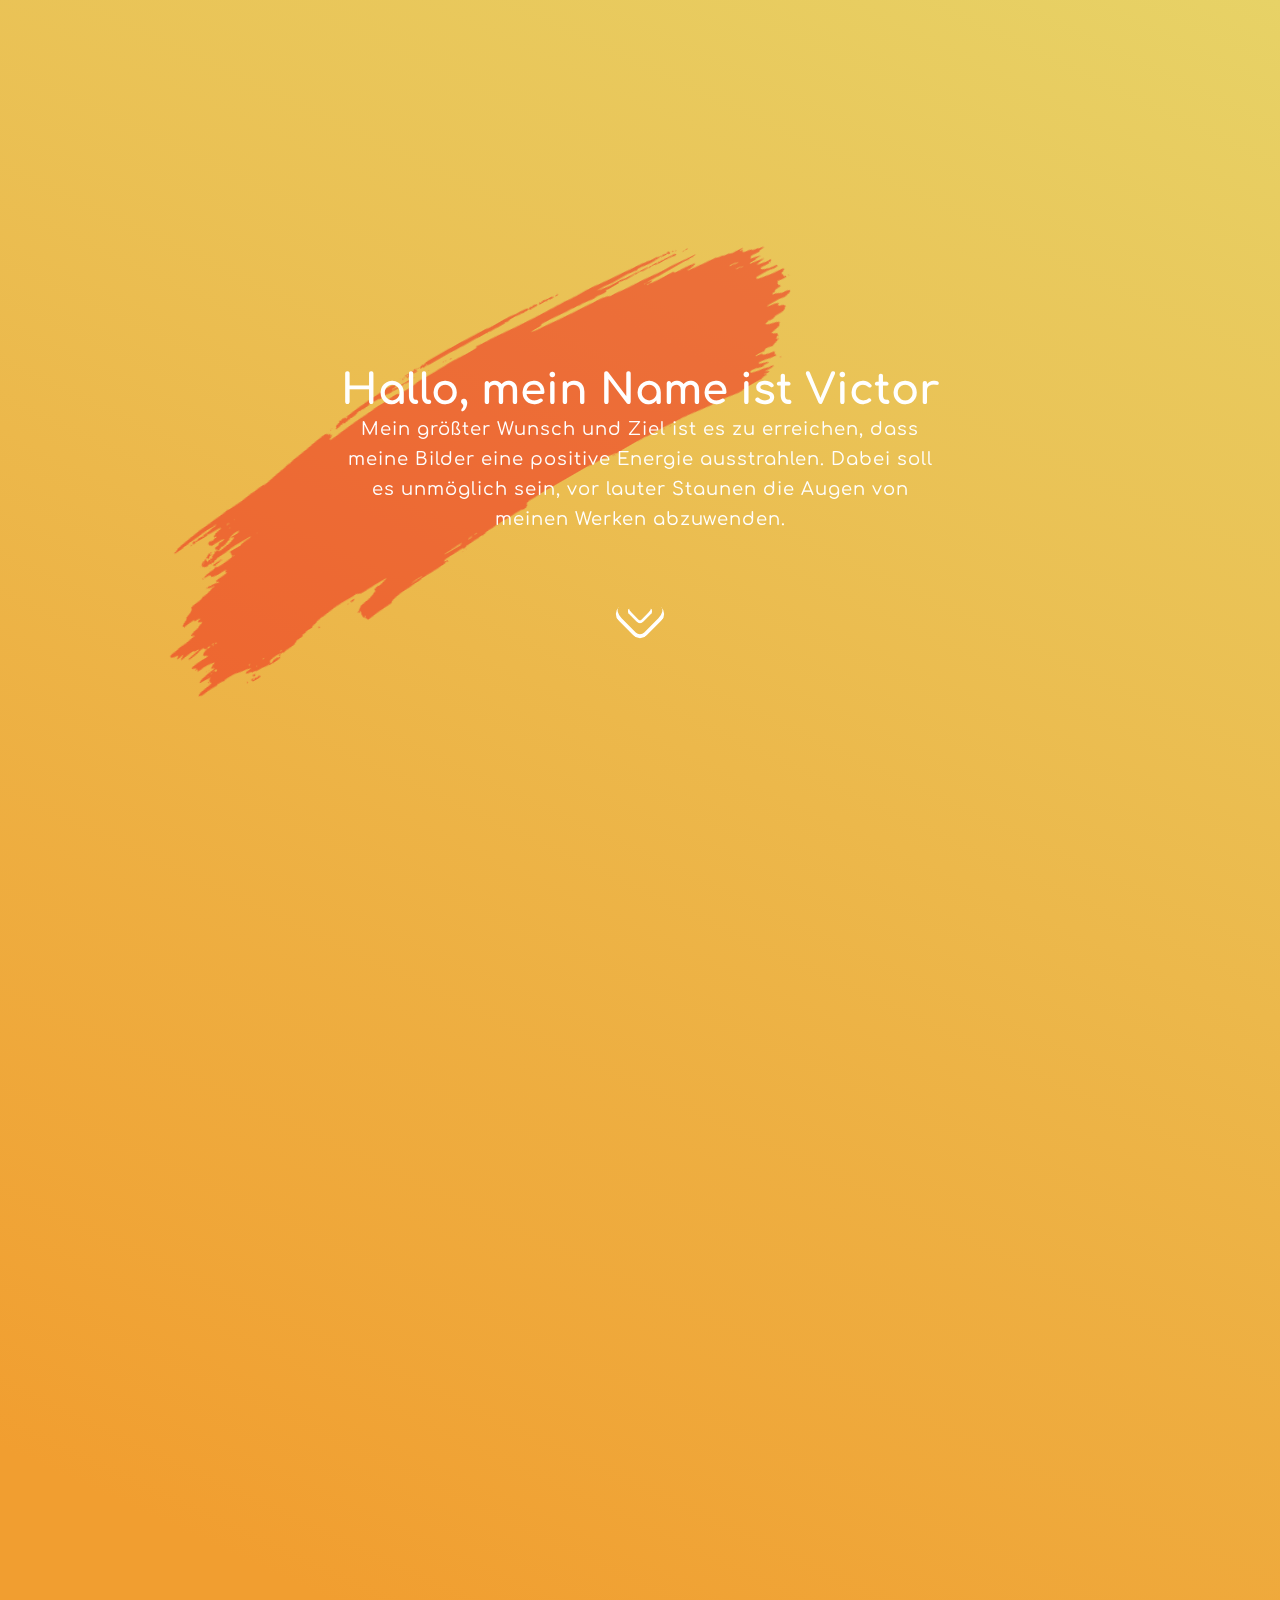
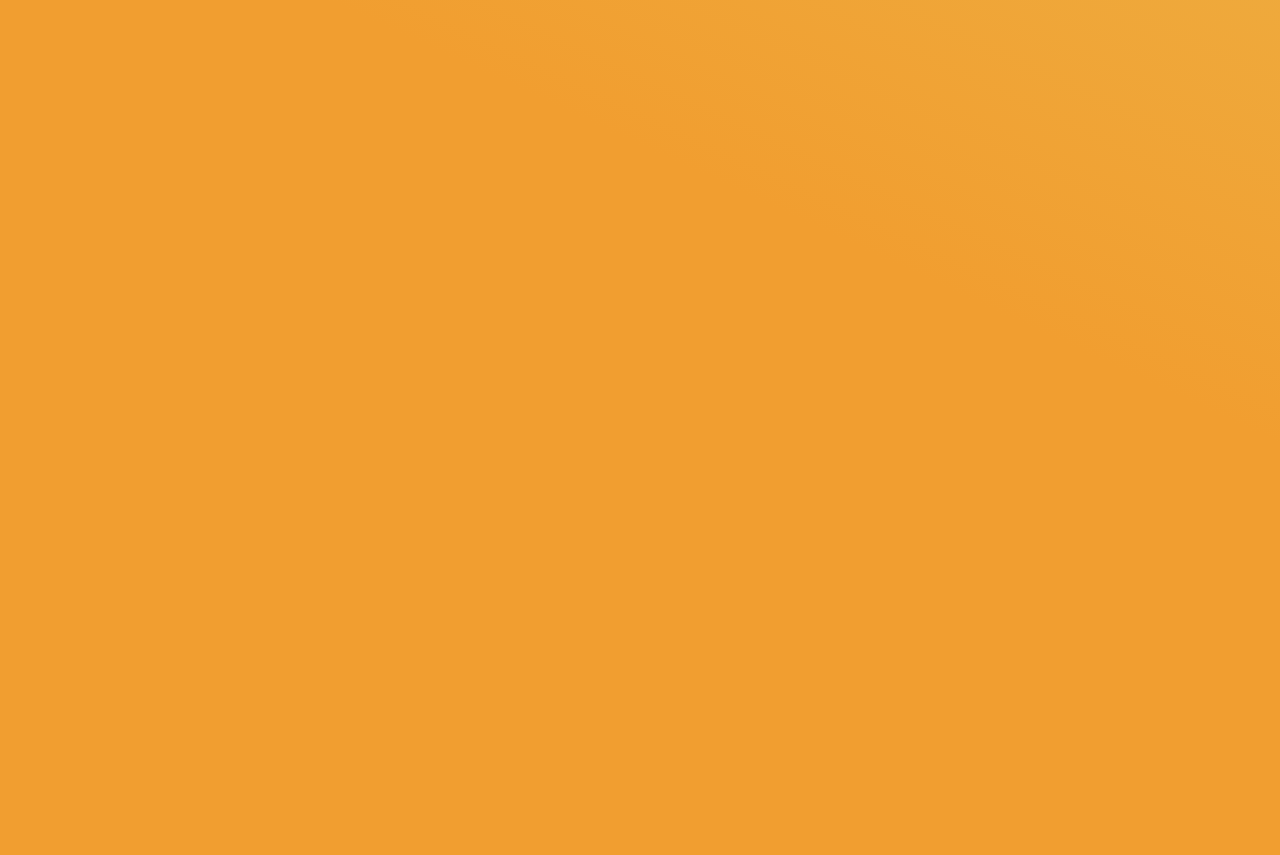
<file: index.html>
<!DOCTYPE html>
<html lang="en">
<head>
    <meta charset="UTF-8">
    <meta http-equiv="X-UA-Compatible" content="IE=edge">
    <meta name="viewport" content="width=device-width, initial-scale=1.0">

    <link rel="apple-touch-icon" sizes="180x180" href="img/favicons/apple-touch-icon.png">
    <link rel="icon" type="image/png" sizes="32x32" href="img/favicons/favicon-32x32.png">
    <link rel="icon" type="image/png" sizes="16x16" href="img/favicons/favicon-16x16.png">
    <link rel="manifest" href="img/favicons/site.webmanifest">
    <link rel="mask-icon" href="img/favicons/safari-pinned-tab.svg" color="#ffad33">
    <meta name="msapplication-TileColor" content="#ffc40d">

    <link rel="stylesheet" href="css/style.min.css">
    <script src="libs/gsap/gsap.min.js" defer></script>
    <script src="libs/gsap/ScrollTrigger.min.js" defer></script>
    <script src="libs/gsap/ScrollSmoother.min.js" defer></script>
    <script src="js/script.js" defer></script>
    <title>Victor's 3D Art</title>
</head>

<body>
    <header class="header header-mod">
        <a href="index.html">
            <span class="autor">Victor's<br>
                <span class="autor-down">3D Art</span>
            </span>
        </a>

        <ul>
            <div class="links-list">
                <li><a class="header-link link-active" href="index.html">Projekte</a></li>
                <li><a class="header-link" href="about.html">Über mich</a></li>
                <li><a class="header-link" href="contacts.html">Kontakte</a></li>
            </div>
        </ul>

        <div class="hamburger">
            <div class="line-wrapper">
                <div class="line"></div>
                <div class="line"></div>
                <div class="line"></div>
            </div>
        </div>

        <div class="header-cross">
            <div class="cross-wrapper">
                <div class="line cross-line-top"></div>
                <div class="line cross-line-bottom"></div>
            </div>
        </div>

        <div class="hidden-menu">
            <span class="autor">Victor's<br>
                <span class="autor-down">3D Art</span>
            </span>
            <ul class="hidden-menu-list">
                <li class="hidden-link"><a href="index.html">Projekte</a></li>
                <li class="hidden-link"><a href="about.html">Über mich</a></li>
                <li class="hidden-link"><a href="contacts.html">Kontakte</a></li>
            </ul>
        </div>
    </header>
        
    <div class="wrapper">
        <div class="content">
            <div class="home">
                <div class="wish">
                    <div data-speed=".1" class="bg-brush6"></div>
                    <div class="wish-wrapper">
                        <h1 class="wish-name">Hallo, mein Name ist Victor</h1>
                        <div class="wish-line"></div>
                        <p class="wish-descr">
                            Mein größter Wunsch und Ziel ist es zu erreichen,
                            dass meine Bilder eine positive Energie ausstrahlen.
                            Dabei soll es unmöglich sein, vor lauter Staunen
                            die Augen von meinen Werken abzuwenden.
                        </p>
                        <button class="btn">
                            <div class="btn-inner"></div>
                        </button>
                    </div>
                </div>
        
                <div id="galerie" class="chapter">Galerie</div>
        
                <div class="home-wrapper">
                    <a class="img-block active home-dancer" href="dancer.html">
                        <img src="img/slider/cats.webp" alt="photo">
                    </a>
                    <a class="img-block active home-3d" href="electrician.html">
                        <img src="img/slider/bcar.webp" alt="photo">
                    </a>
                    <a class="img-block active home-people" href="nostalgia.html">
                        <img src="img/slider/world.webp" alt="photo">
                    </a>
                </div>
            </div>

            <footer class="footer">
                <span>Copyright © 2023 Victor's 3D Art | Powered by Artem Rotau | <a href="imprint.html">Impressum</a> | <a href="policy.html">Datenschutz</a></span>
            </footer>
        </div>
    </div>
</body>
</html>
</file>
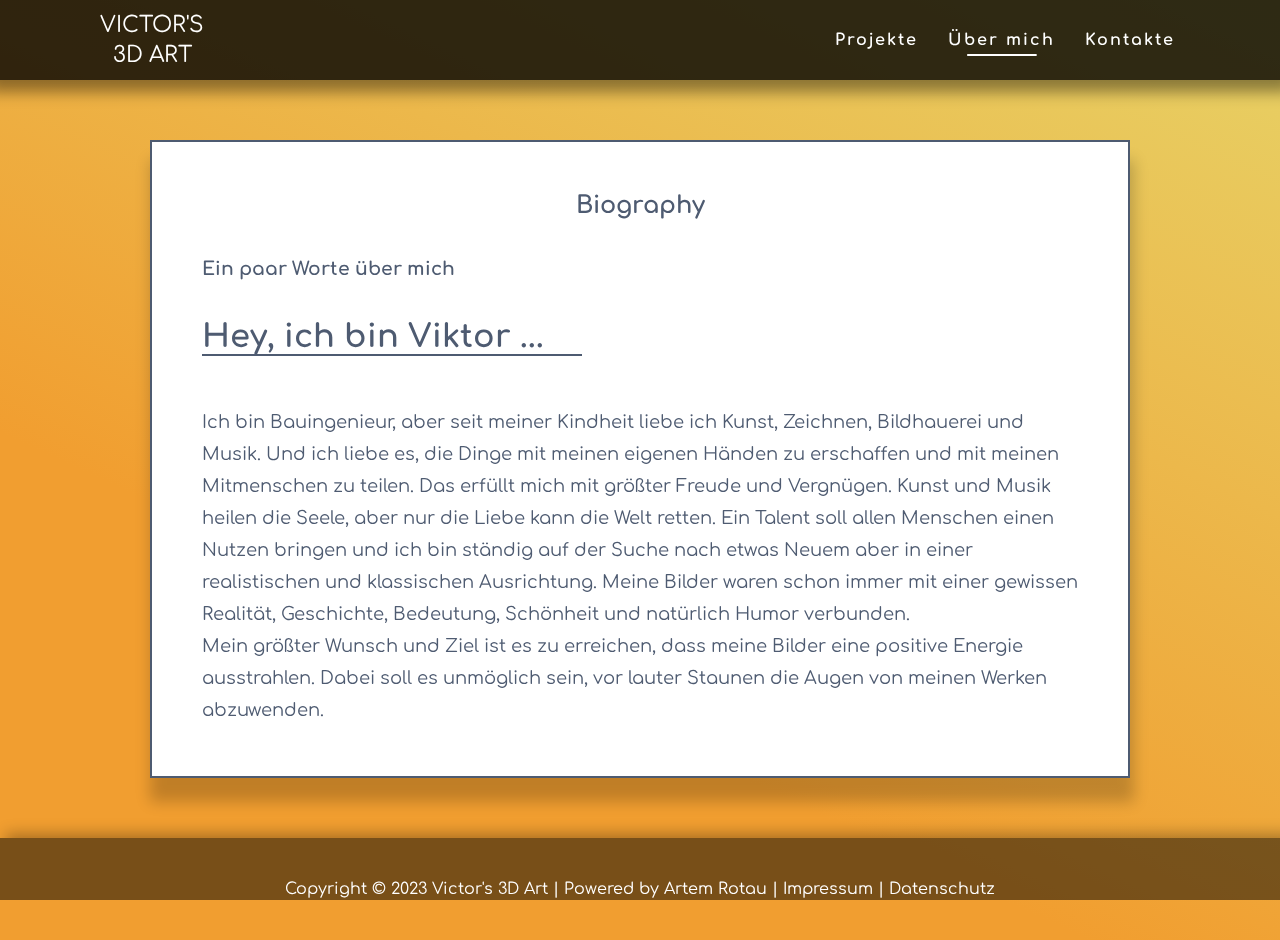
<file: about.html>
<!DOCTYPE html>
<html lang="en">
<head>
    <meta charset="UTF-8">
    <meta http-equiv="X-UA-Compatible" content="IE=edge">
    <meta name="viewport" content="width=device-width, initial-scale=1.0">
    <link rel="stylesheet" href="css/style.min.css">
    <script src="libs/gsap/gsap.min.js" defer></script>
    <script src="libs/gsap/ScrollTrigger.min.js" defer></script>
    <script src="libs/gsap/ScrollSmoother.min.js" defer></script>
    <script src="js/project.js" defer></script>
    <script src="js/script.js" defer></script>
    <title>Über mich</title>
</head>
<body class="about-body">

    <header class="header">
        <a href="index.html">
            <span class="autor">Victor's<br>
                <span class="autor-down">3D Art</span>
            </span>
        </a>

        <ul>
            <div class="links-list">
                <li><a class="header-link" href="index.html">Projekte</a></li>
                <li><a class="header-link link-active" href="about.html">Über mich</a></li>
                <li><a class="header-link" href="contacts.html">Kontakte</a></li>
            </div>
        </ul>

        <div class="hamburger">
            <div class="line-wrapper">
                <div class="line"></div>
                <div class="line"></div>
                <div class="line"></div>
            </div>
        </div>

        <div class="header-cross">
            <div class="cross-wrapper">
                <div class="line cross-line-top"></div>
                <div class="line cross-line-bottom"></div>
            </div>
        </div>

        <div class="hidden-menu">
            <span class="autor">Victor's<br>
                <span class="autor-down">3D Art</span>
            </span>
            <ul class="hidden-menu-list">
                <div class="hidden-links-list">
                    <li class="hidden-link"><a href="index.html">Projekte</a></li>
                    <li class="hidden-link"><a href="about.html">Über mich</a></li>
                    <li class="hidden-link"><a href="contacts.html">Kontakte</a></li>
                </div>
            </ul>
        </div>
    </header>
    
    <div class="wrapper">
        <div class="content">
            <section class="about">
                <div class="about-wrapper">
                    <div class="about-inner">
                        <h2 class="about-name">Biography</h2>
                        <h3 class="about-name">Ein paar Worte über mich</h3>
                        <h1 class="about-name">Hey, ich bin Viktor ...</h1>
                        <div class="about-line"></div>
                        <p class="about-descr">
                            Ich bin Bauingenieur, aber seit meiner Kindheit liebe ich Kunst, Zeichnen, Bildhauerei und Musik. Und ich liebe es, die Dinge mit meinen eigenen Händen zu erschaffen und mit meinen Mitmenschen zu teilen. Das erfüllt mich mit größter Freude und Vergnügen.  Kunst und Musik heilen die Seele, aber nur die Liebe kann die Welt retten.
                            Ein Talent soll allen Menschen einen Nutzen bringen und ich bin ständig auf der Suche nach etwas Neuem aber in einer realistischen und klassischen Ausrichtung.
                            Meine Bilder waren schon immer mit einer gewissen Realität, Geschichte, Bedeutung, Schönheit und natürlich Humor verbunden.
                        </p>
                        <p class="about-descr">
                            Mein größter Wunsch und Ziel ist es zu erreichen, dass meine Bilder eine positive Energie ausstrahlen. Dabei soll es unmöglich sein, vor lauter Staunen die Augen von meinen Werken abzuwenden.
                        </p>
                    </div>
                </div>
            </section>
        
            <footer class="footer about-footer">
                <span>Copyright © 2023 Victor's 3D Art | Powered by Artem Rotau | <a href="imprint.html">Impressum</a> | <a href="policy.html">Datenschutz</a></span>
            </footer>
        </div>
    </div>
</body>
</html>
</file>
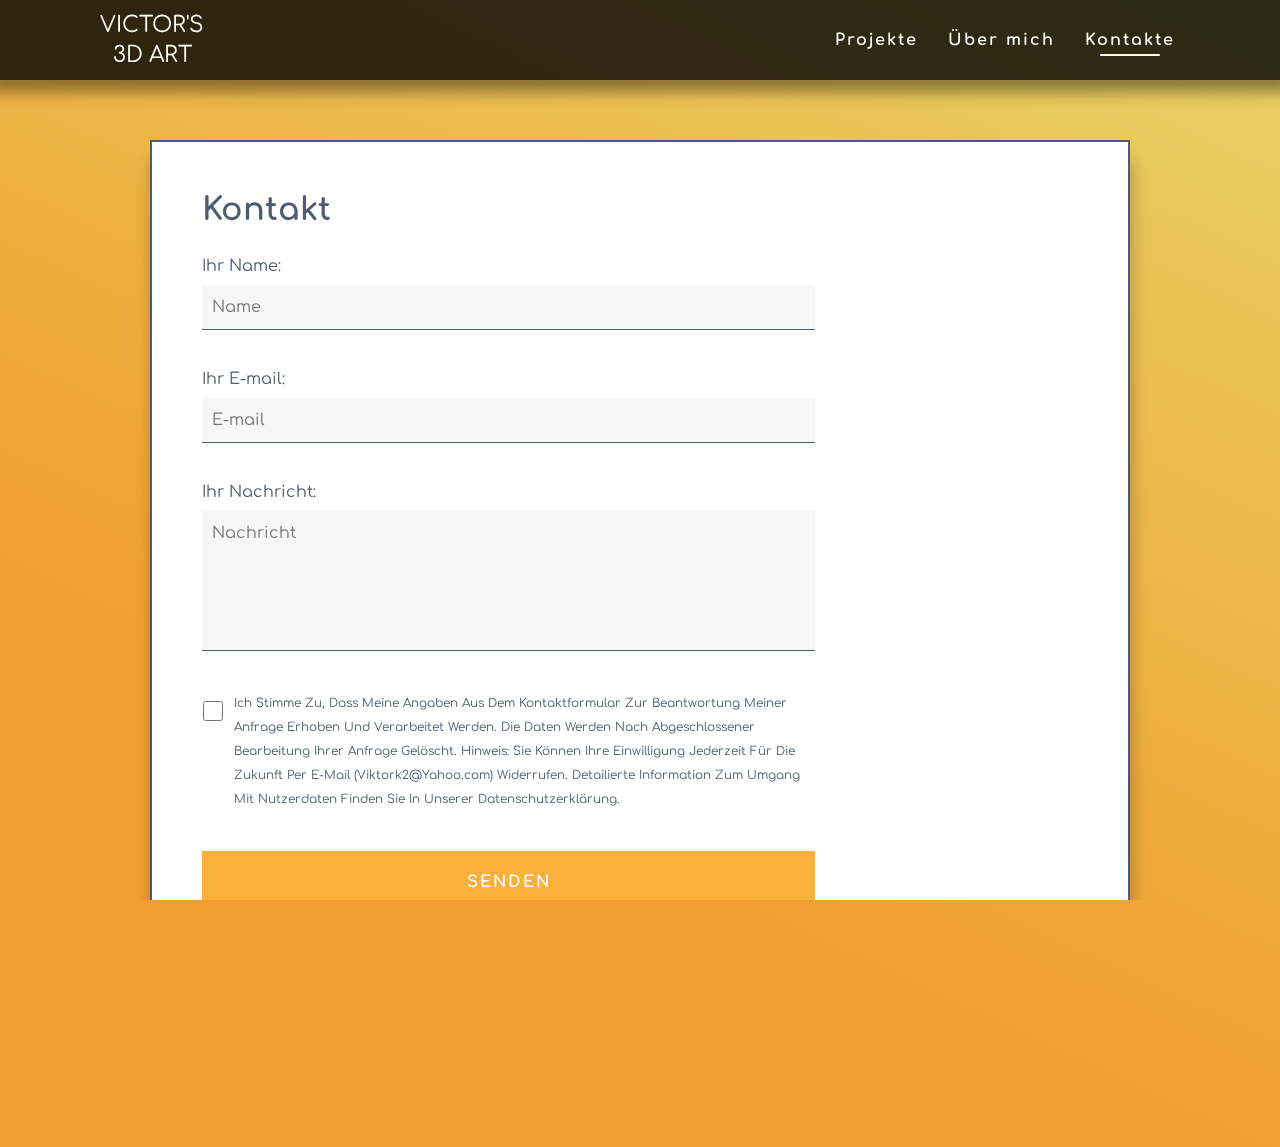
<file: contacts.html>
<!DOCTYPE html>
<html lang="en">
<head>
    <meta charset="UTF-8">
    <meta http-equiv="X-UA-Compatible" content="IE=edge">
    <meta name="viewport" content="width=device-width, initial-scale=1.0">
    <link rel="stylesheet" href="css/style.min.css">
    <script src="libs/gsap/gsap.min.js" defer></script>
    <script src="libs/gsap/ScrollTrigger.min.js" defer></script>
    <script src="libs/gsap/ScrollSmoother.min.js" defer></script>
    <script src="js/project.js" defer></script>
    <script src="js/script.js" defer></script>
    <title>Kontakte</title>
</head>
<body class="contacts-body">
    
    <header class="header">
        <a href="index.html">
            <span class="autor">Victor's<br>
                <span class="autor-down">3D Art</span>
            </span>
        </a>

        <ul>
            <div class="links-list">
                <li><a class="header-link" href="index.html">Projekte</a></li>
                <li><a class="header-link" href="about.html">Über mich</a></li>
                <li><a class="header-link link-active" href="contacts.html">Kontakte</a></li>
            </div>
        </ul>

        <div class="hamburger">
            <div class="line-wrapper">
                <div class="line"></div>
                <div class="line"></div>
                <div class="line"></div>
            </div>
        </div>

        <div class="header-cross">
            <div class="cross-wrapper">
                <div class="line cross-line-top"></div>
                <div class="line cross-line-bottom"></div>
            </div>
        </div>

        <div class="hidden-menu">
            <span class="autor">Victor's<br>
                <span class="autor-down">3D Art</span>
            </span>
            <ul class="hidden-menu-list">
                <div class="hidden-links-list">
                    <li class="hidden-link"><a href="index.html">Projekte</a></li>
                    <li class="hidden-link"><a href="about.html">Über mich</a></li>
                    <li class="hidden-link"><a href="contacts.html">Kontakte</a></li>
                </div>
            </ul>
        </div>
    </header>

    <div class="wrapper">
        <div class="content">
            <section class="contacts">
                <div class="contacts-wrapper">
                    <div class="contacts-inner">
                        <h1 class="contacts-title">Kontakt</h1>
                        <form enctype="multipart/form-data" class="form" onsubmit="send(event, 'send.php')" method="post">
                            <label for="name">Ihr Name:</label>
                            <input id="name" type="text" name="name" required placeholder="Name">
            
                            <label for="email">Ihr E-mail:</label>
                            <input id="email" type="email" name="email" required placeholder="E-mail">
            
                            <label for="komment">Ihr Nachricht:</label>
                            <textarea id="komment" type="text" name="text" required placeholder="Nachricht"></textarea>
            
                            <div class="agreement">
                                <input id="agr" class="checkbox" type="checkbox" name="checkbox" required>
                                <label class="agreement-descr" for="agr">
                                    Ich Stimme Zu, Dass Meine Angaben Aus Dem Kontaktformular Zur Beantwortung Meiner Anfrage Erhoben Und Verarbeitet Werden. Die Daten Werden Nach Abgeschlossener Bearbeitung Ihrer Anfrage Gelöscht. Hinweis: Sie Können Ihre Einwilligung Jederzeit Für Die Zukunft Per E-Mail (Viktork2@Yahoo.com) Widerrufen. Detailierte Information Zum Umgang Mit Nutzerdaten Finden Sie In Unserer Datenschutzerklärung.
                                </label>
                            </div>
            
                            <button class="submit" type="submit" name="submit">Senden</button>
                        </form>
                    </div>
                </div>
            </section>
        
            <footer class="footer contacts-footer">
                <span>Copyright © 2023 Victor's 3D Art | Powered by Artem Rotau | <a href="imprint.html">Impressum</a> | <a href="policy.html">Datenschutz</a></span>
            </footer>
        </div>
    </div>
</body>
</html>
</file>
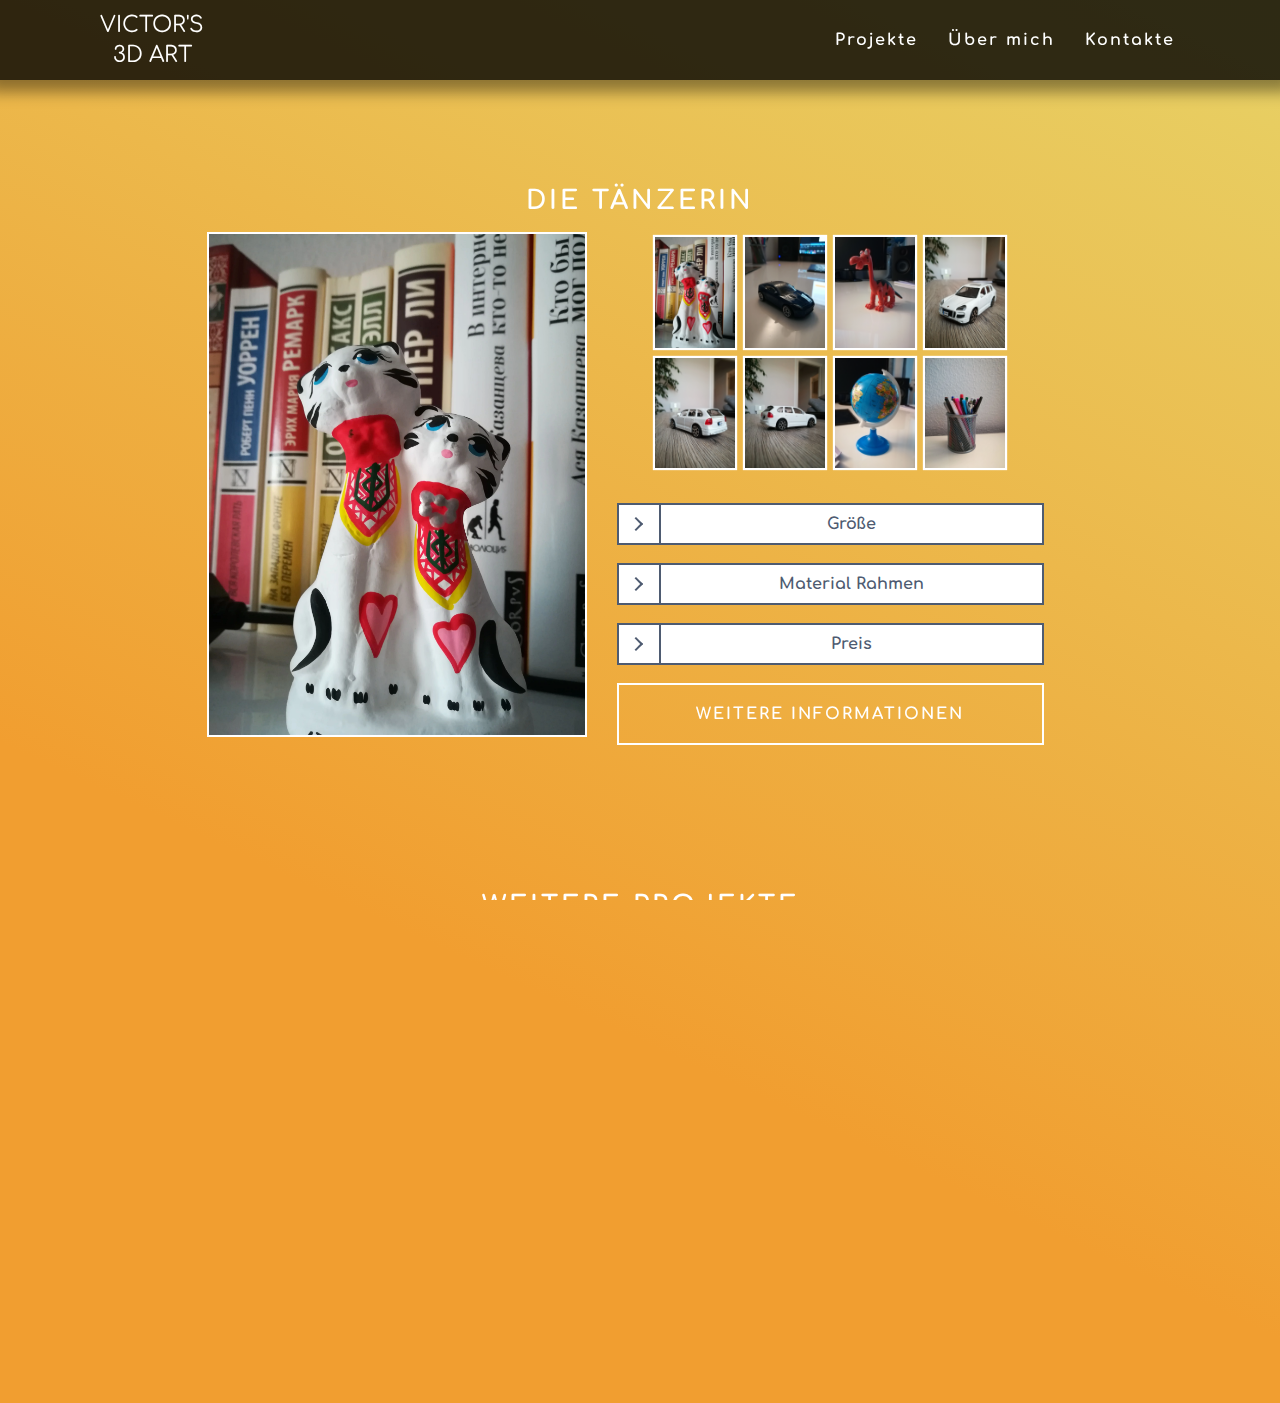
<file: dancer.html>
<!DOCTYPE html>
<html lang="en">
<head>
    <meta charset="UTF-8">
    <meta http-equiv="X-UA-Compatible" content="IE=edge">
    <meta name="viewport" content="width=device-width, initial-scale=1.0">
    <link rel="stylesheet" href="css/style.min.css">
    <script src="libs/gsap/gsap.min.js" defer></script>
    <script src="libs/gsap/ScrollTrigger.min.js" defer></script>
    <script src="libs/gsap/ScrollSmoother.min.js" defer></script>
    <script src="js/project.js" defer></script>
    <script src="js/script.js" defer></script>
    <title>Die Tänzerin</title>
</head>
<body>   

    <header class="header">
        <a href="index.html">
            <span class="autor">Victor's<br>
                <span class="autor-down">3D Art</span>
            </span>
        </a>

        <ul>
            <div class="links-list">
                <li><a href="index.html">Projekte</a></li>
                <li><a href="about.html">Über mich</a></li>
                <li><a href="contacts.html">Kontakte</a></li>
            </div>
        </ul>

        <div class="hamburger">
            <div class="line-wrapper">
                <div class="line"></div>
                <div class="line"></div>
                <div class="line"></div>
            </div>
        </div>

        <div class="header-cross">
            <div class="cross-wrapper">
                <div class="line cross-line-top"></div>
                <div class="line cross-line-bottom"></div>
            </div>
        </div>

        <div class="hidden-menu">
            <span class="autor">Victor's<br>
                <span class="autor-down">3D Art</span>
            </span>
            <ul class="hidden-menu-list">
                <div class="hidden-links-list">
                    <li class="hidden-link"><a href="index.html">Projekte</a></li>
                    <li class="hidden-link"><a href="about.html">Über mich</a></li>
                    <li class="hidden-link"><a href="contacts.html">Kontakte</a></li>
                </div>
            </ul>
        </div>
    </header>

    <div class="slider">
        <div class="slide-wrapper">
            <div class="slide-content">
                <div class="slide-inner">
                    <img class="slide-img" src="img/slider/cats.webp" alt="dancer">
                </div>
                <div class="slide-inner">
                    <img class="slide-img" src="img/slider/bcar.webp" alt="dancer">
                </div>
                <div class="slide-inner">
                    <img class="slide-img" src="img/slider/dino.webp" alt="dancer">
                </div>
                <div class="slide-inner">
                    <img class="slide-img" src="img/slider/wcar1.webp" alt="dancer">
                </div>
                <div class="slide-inner">
                    <img class="slide-img" src="img/slider/wcar2.webp" alt="dancer">
                </div>
                <div class="slide-inner">
                    <img class="slide-img" src="img/slider/wcar3.webp" alt="dancer">
                </div>
                <div class="slide-inner">
                    <img class="slide-img" src="img/slider/world.webp" alt="dancer">
                </div>
                <div class="slide-inner">
                    <img class="slide-img" src="img/slider/pain.webp" alt="dancer">
                </div>
            </div>
        </div>

        <div class="arrows">
            <div class="arrow next">
                <div class="arrow-n"></div>
            </div>
            <div class="arrow prev">
                <div class="arrow-p"></div>
            </div>
        </div>

        <div class="cross"></div>
    </div>

    <div class="wrapper">
        <div class="content">
        
            <div class="common-styles">
                <div class="chapter">Die Tänzerin</div>
        
                <div class="common-styles-wrapper">
                    <div class="main-img">
                        <img class="img" src="img/slider/cats.webp" alt="dancer">
                    </div>
        
                    <div class="wrapper-right">
                        <div class="inner-content">
                            <div class="img-wrapper">
                                <div class="img-block-right">
                                    <img class="img-right" src="img/slider/cats.webp" alt="dancer">
                                </div>
                                <div class="img-block-right">
                                    <img class="img-right" src="img/slider/bcar.webp" alt="dancer">
                                </div>
                                <div class="img-block-right">
                                    <img class="img-right" src="img/slider/dino.webp" alt="dancer">
                                </div>
                                <div class="img-block-right">
                                    <img class="img-right" src="img/slider/wcar1.webp" alt="dancer">
                                </div>
                                <div class="img-block-right">
                                    <img class="img-right" src="img/slider/wcar2.webp" alt="dancer">
                                </div>
                                <div class="img-block-right">
                                    <img class="img-right" src="img/slider/wcar3.webp" alt="dancer">
                                </div>
                                <div class="img-block-right">
                                    <img class="img-right" src="img/slider/world.webp" alt="dancer">
                                </div>
                                <div class="img-block-right">
                                    <img class="img-right" src="img/slider/pain.webp" alt="dancer">
                                </div>
                            </div>
                        </div>
        
                        <div class="title">
                            <div class="title-info">
                                <div class="info">
                                    <div id="size-wrapp" class="info-wrapper">
                                        <div class="info-arrow">
                                            <div id="size-arrow" class="arrow-inner"></div>
                                        </div>
                                        <div id="size-title" class="info-title">Größe</div>
                                    </div>
                                    <div id="size-descr" class="info-descr">
                                        <span>102 cm × 82cm</span>
                                    </div>
                                </div>
                                <div class="info">
                                    <div id="material-wrapp" class="info-wrapper">
                                        <div class="info-arrow">
                                            <div id="material-arrow" class="arrow-inner"></div>
                                        </div>
                                        <div id="material-title" class="info-title">Material Rahmen</div>
                                    </div>
                                    <div id="material-descr" class="info-descr">
                                        <span>Teilholz & Leichtmaterial</span>
                                    </div>
                                </div>
                                <div class="info">
                                    <div id="price-wrapp" class="info-wrapper">
                                        <div class="info-arrow">
                                            <div id="price-arrow" class="arrow-inner"></div>
                                        </div>
                                        <div id="price-title" class="info-title">Preis</div>
                                    </div>
                                    <div id="price-descr" class="info-descr">
                                        <span>16.000€</span>
                                    </div>
                                </div>
                                <a class="ihfo-link" href="contacts.html">weitere Informationen</a>
                            </div>
                        </div>
                    </div>
                </div>
            </div>
        
            <div class="chapter chapter-projects">Weitere Projekte</div>
            
            <div class="projects">
                <a class="project-img active" href="electrician.html">
                    <img src="img/slider/bcar.webp" alt="photo">
                </a>
                <a class="project-img active" href="nostalgia.html">
                    <img src="img/slider/world.webp" alt="photo">
                </a>
            </div>
        
            <footer class="footer">
                <span>Copyright © 2023 Victor's 3D Art | Powered by Artem Rotau | <a href="imprint.html">Impressum</a> | <a href="policy.html">Datenschutz</a></span>
            </footer>
        </div>
    </div>
</body>
</html>
</file>
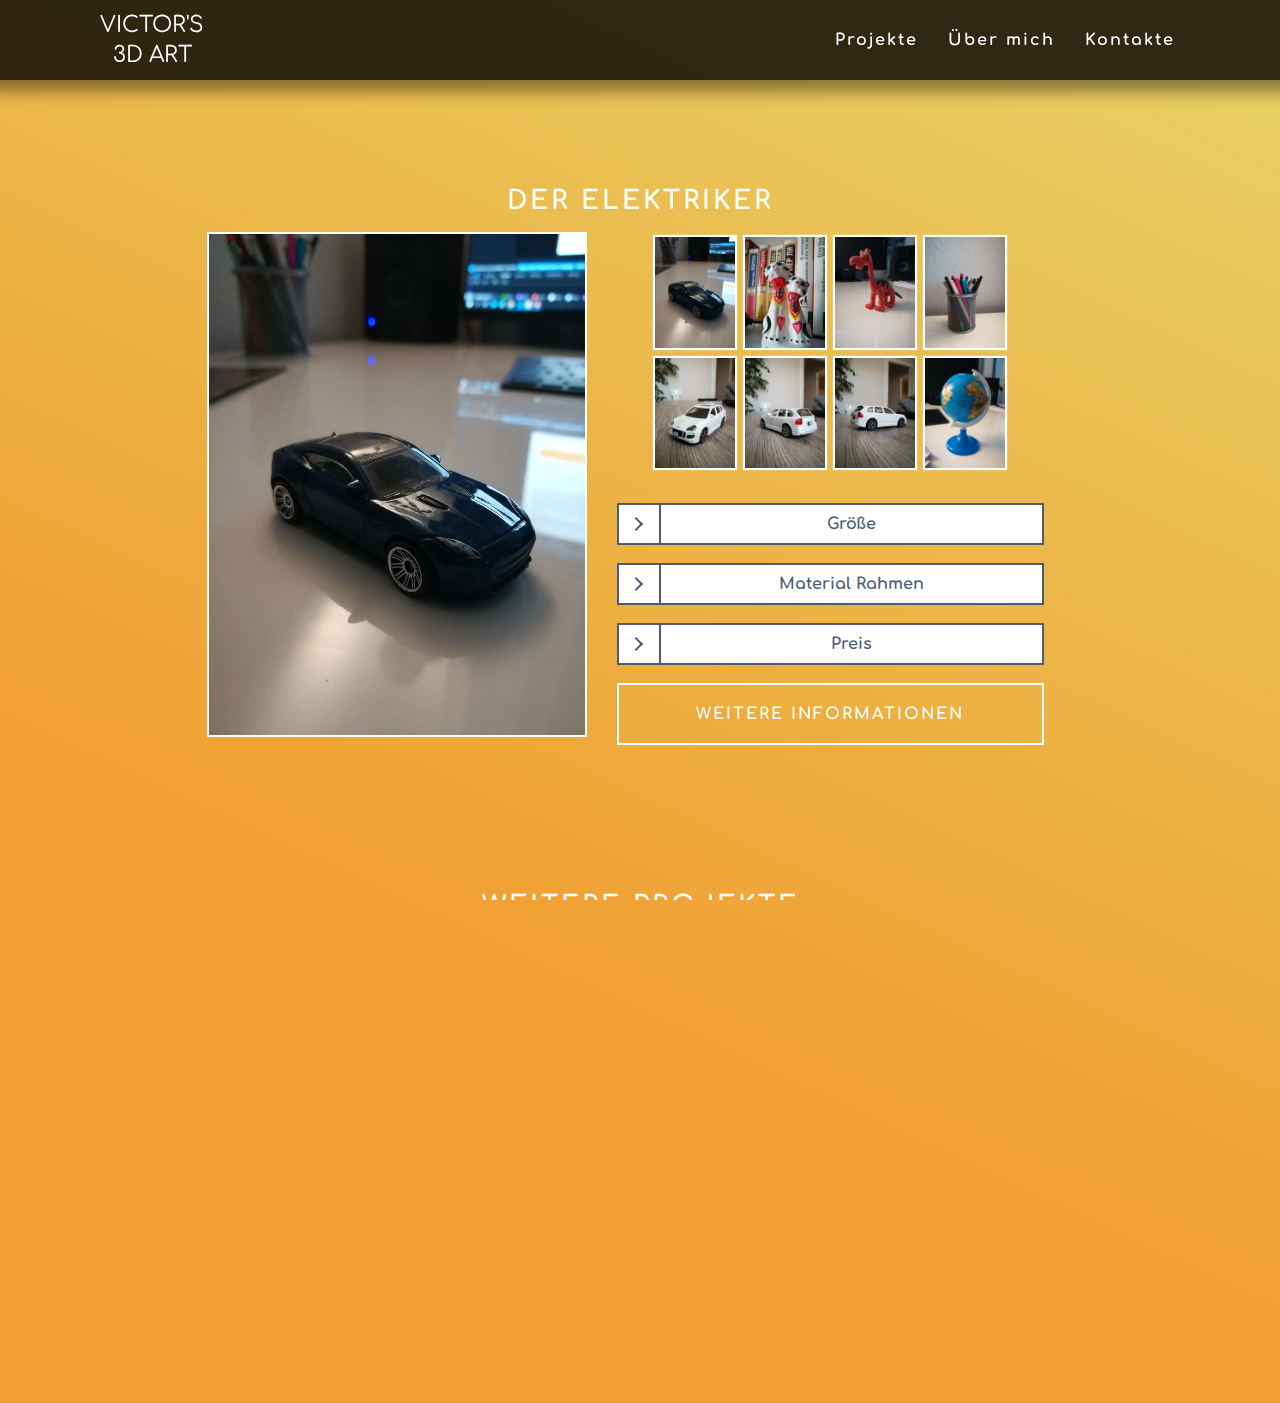
<file: electrician.html>
<!DOCTYPE html>
<html lang="en">
<head>
    <meta charset="UTF-8">
    <meta http-equiv="X-UA-Compatible" content="IE=edge">
    <meta name="viewport" content="width=device-width, initial-scale=1.0">
    <link rel="stylesheet" href="css/style.min.css">
    <script src="libs/gsap/gsap.min.js" defer></script>
    <script src="libs/gsap/ScrollTrigger.min.js" defer></script>
    <script src="libs/gsap/ScrollSmoother.min.js" defer></script>
    <script src="js/project.js" defer></script>
    <script src="js/script.js" defer></script>
    <title>Der Elektriker</title>
</head>
<body>
    
    <header class="header">
        <a href="index.html">
            <span class="autor">Victor's<br>
                <span class="autor-down">3D Art</span>
            </span>
        </a>

        <ul>
            <div class="links-list">
                <li><a href="index.html">Projekte</a></li>
                <li><a href="about.html">Über mich</a></li>
                <li><a href="contacts.html">Kontakte</a></li>
            </div>
        </ul>

        <div class="hamburger">
            <div class="line-wrapper">
                <div class="line"></div>
                <div class="line"></div>
                <div class="line"></div>
            </div>
        </div>

        <div class="header-cross">
            <div class="cross-wrapper">
                <div class="line cross-line-top"></div>
                <div class="line cross-line-bottom"></div>
            </div>
        </div>

        <div class="hidden-menu">
            <span class="autor">Victor's<br>
                <span class="autor-down">3D Art</span>
            </span>
            <ul class="hidden-menu-list">
                <div class="hidden-links-list">
                    <li class="hidden-link"><a href="index.html">Projekte</a></li>
                    <li class="hidden-link"><a href="about.html">Über mich</a></li>
                    <li class="hidden-link"><a href="contacts.html">Kontakte</a></li>
                </div>
            </ul>
        </div>
    </header>

    <div class="slider">
        <div class="slide-wrapper">
            <div class="slide-content">
                <div class="slide-inner">
                    <img class="slide-img" src="img/slider/bcar.webp" alt="Elektriker">
                </div>
                <div class="slide-inner">
                    <img class="slide-img" src="img/slider/cats.webp" alt="Elektriker">
                </div>
                <div class="slide-inner">
                    <img class="slide-img" src="img/slider/dino.webp" alt="Elektriker">
                </div>
                <div class="slide-inner">
                    <img class="slide-img" src="img/slider/pain.webp" alt="Elektriker">
                </div>
                <div class="slide-inner">
                    <img class="slide-img" src="img/slider/wcar1.webp" alt="Elektriker">
                </div>
                <div class="slide-inner">
                    <img class="slide-img" src="img/slider/wcar2.webp" alt="Elektriker">
                </div>
                <div class="slide-inner">
                    <img class="slide-img" src="img/slider/wcar3.webp" alt="Elektriker">
                </div>
                <div class="slide-inner">
                    <img class="slide-img" src="img/slider/world.webp" alt="Elektriker">
                </div>
            </div>
        </div>

        <div class="arrows">
            <div class="arrow next">
                <div class="arrow-n"></div>
            </div>
            <div class="arrow prev">
                <div class="arrow-p"></div>
            </div>
        </div>

        <div class="cross"></div>
    </div>

    <div class="wrapper">
        <div class="content">
        
            
            <div class="common-styles">
                <p class="chapter">Der Elektriker</p>
        
                <div class="common-styles-wrapper">
                    <div class="main-img">
                        <img class="img" src="img/slider/bcar.webp" alt="Elektriker">
                    </div>
        
                    <div class="wrapper-right">
                        <div class="inner-content">
                            <div class="img-wrapper">
                                <div class="img-block-right">
                                    <img class="img-right" src="img/slider/bcar.webp" alt="Elektriker">
                                </div>
                                <div class="img-block-right">
                                    <img class="img-right" src="img/slider/cats.webp" alt="Elektriker">
                                </div>
                                <div class="img-block-right">
                                    <img class="img-right" src="img/slider/dino.webp" alt="Elektriker">
                                </div>
                                <div class="img-block-right">
                                    <img class="img-right" src="img/slider/pain.webp" alt="Elektriker">
                                </div>
                                <div class="img-block-right">
                                    <img class="img-right" src="img/slider/wcar1.webp" alt="Elektriker">
                                </div>
                                <div class="img-block-right">
                                    <img class="img-right" src="img/slider/wcar2.webp" alt="Elektriker">
                                </div>
                                <div class="img-block-right">
                                    <img class="img-right" src="img/slider/wcar3.webp" alt="Elektriker">
                                </div>
                                <div class="img-block-right">
                                    <img class="img-right" src="img/slider/world.webp" alt="Elektriker">
                                </div>
                            </div>
                        </div>
        
                        <div class="title">
                            <div class="title-info">
                                <div class="info">
                                    <div id="size-wrapp" class="info-wrapper">
                                        <div class="info-arrow">
                                            <div id="size-arrow" class="arrow-inner"></div>
                                        </div>
                                        <div id="size-title" class="info-title">Größe</div>
                                    </div>
                                    <div id="size-descr" class="info-descr">
                                        <span>80 cm × 60cm</span>
                                    </div>
                                </div>
                                <div class="info">
                                    <div id="material-wrapp" class="info-wrapper">
                                        <div class="info-arrow">
                                            <div id="material-arrow" class="arrow-inner"></div>
                                        </div>
                                        <div id="material-title" class="info-title">Material Rahmen</div>
                                    </div>
                                    <div id="material-descr" class="info-descr">
                                        <span>Teilholz & Leichtmaterial</span>
                                    </div>
                                </div>
                                <div class="info">
                                    <div id="price-wrapp" class="info-wrapper">
                                        <div class="info-arrow">
                                            <div id="price-arrow" class="arrow-inner"></div>
                                        </div>
                                        <div id="price-title" class="info-title">Preis</div>
                                    </div>
                                    <div id="price-descr" class="info-descr">
                                        <span>8.000€</span>
                                    </div>
                                </div>
                                <a class="ihfo-link" href="contacts.html">weitere Informationen</a>
                            </div>
                        </div>
                    </div>
                </div>
            </div>
        
            <div class="chapter chapter-projects">Weitere Projekte</div>
            
            <div class="projects">
                <a class="project-img active" href="dancer.html">
                    <img src="img/slider/cats.webp" alt="photo">
                </a>
                <a class="project-img active" href="nostalgia.html">
                    <img src="img/slider/world.webp" alt="photo">
                </a>
            </div>
        
            <footer class="footer">
                <span>Copyright © 2023 Victor's 3D Art | Powered by Artem Rotau | <a href="imprint.html">Impressum</a> | <a href="policy.html">Datenschutz</a></span>
            </footer>
        </div>
    </div>
    
</body>
</html>
</file>
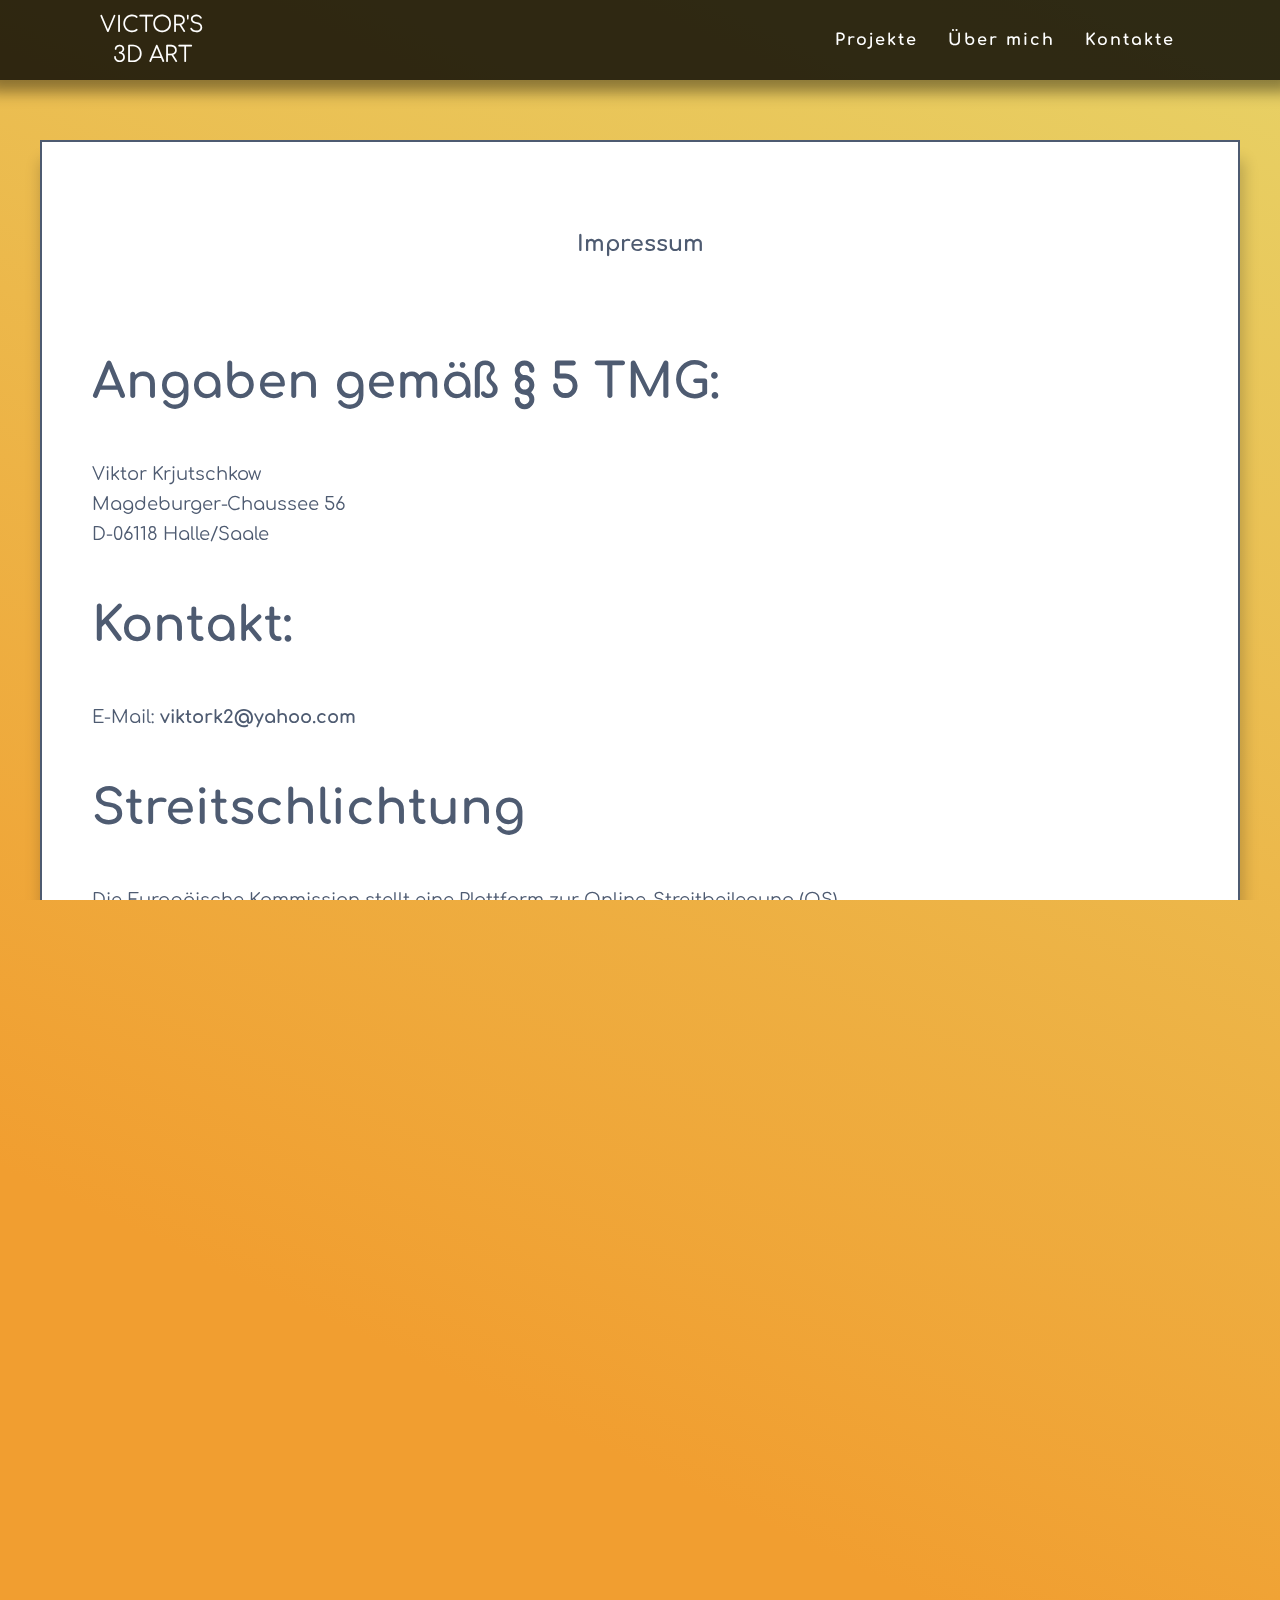
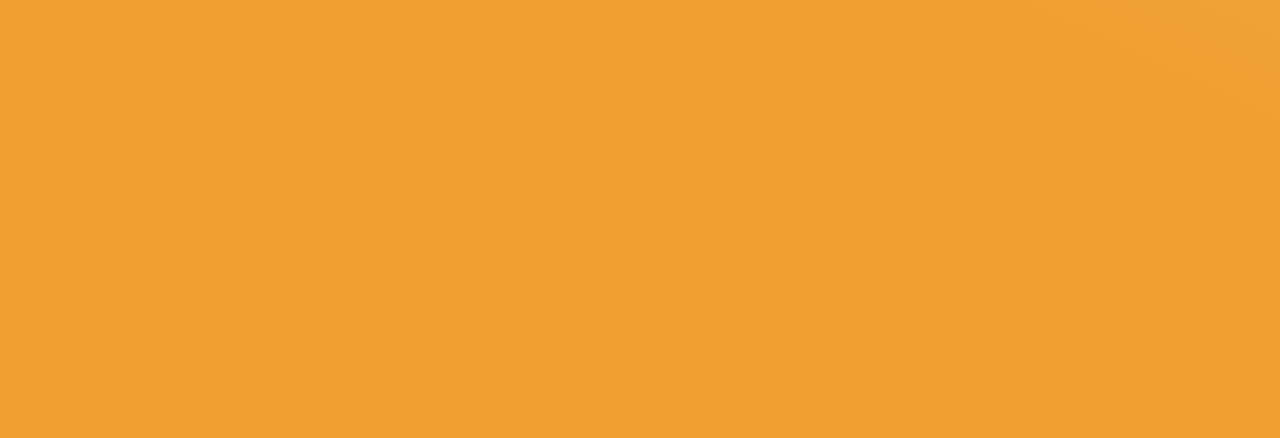
<file: imprint.html>
<!DOCTYPE html>
<html lang="en">
<head>
    <meta charset="UTF-8">
    <meta http-equiv="X-UA-Compatible" content="IE=edge">
    <meta name="viewport" content="width=device-width, initial-scale=1.0">
    <link rel="stylesheet" href="css/style.min.css">
    <script src="libs/gsap/gsap.min.js" defer></script>
    <script src="libs/gsap/ScrollTrigger.min.js" defer></script>
    <script src="libs/gsap/ScrollSmoother.min.js" defer></script>
    <script src="js/project.js" defer></script>
    <script src="js/script.js" defer></script>
    <title>Impressum</title>
</head>
<body>
    
    <header class="header">
        <a href="index.html">
            <span class="autor">Victor's<br>
                <span class="autor-down">3D Art</span>
            </span>
        </a>

        <ul>
            <div class="links-list">
                <li><a href="index.html">Projekte</a></li>
                <li><a href="about.html">Über mich</a></li>
                <li><a href="contacts.html">Kontakte</a></li>
            </div>
        </ul>

        <div class="hamburger">
            <div class="line-wrapper">
                <div class="line"></div>
                <div class="line"></div>
                <div class="line"></div>
            </div>
        </div>

        <div class="header-cross">
            <div class="cross-wrapper">
                <div class="line cross-line-top"></div>
                <div class="line cross-line-bottom"></div>
            </div>
        </div>

        <div class="hidden-menu">
            <span class="autor">Victor's<br>
                <span class="autor-down">3D Art</span>
            </span>
            <ul class="hidden-menu-list">
                <div class="hidden-links-list">
                    <li class="hidden-link"><a href="index.html">Projekte</a></li>
                    <li class="hidden-link"><a href="about.html">Über mich</a></li>
                    <li class="hidden-link"><a href="contacts.html">Kontakte</a></li>
                </div>
            </ul>
        </div>
    </header>

    <div class="wrapper">
        <div class="content">
            <section class="important">
                <div class="inner">
                    <h5>Impressum</h5>
                    <h2>Angaben gemäß § 5 TMG:</h2>
        
                    <div class="address">
                        Viktor Krjutschkow <br>
                        Magdeburger-Chaussee 56 <br>
                        D-06118 Halle/Saale <br>
                    </div>
        
                    <h2>Kontakt:</h2>
                    <p>E-Mail: <b>viktork2@yahoo.com</b></p>
        
                    <h2>Streitschlichtung</h2>
                    <p>
                        Die Europäische Kommission stellt eine Plattform zur Online-Streitbeilegung (OS) <br>
                        bereit: <span class="important-link">https://ec.europa.eu/consumers/odr</span>.
                        Unsere E-Mail-Adresse finden Sie oben im Impressum.
        
                        Wir sind nicht bereit oder verpflichtet, an Streitbeilegungsverfahren vor einer
                        Verbraucherschlichtungsstelle teilzunehmen.
                    </p>
        
                    <h2>Urheberrecht</h2>
                    <p>
                        Die durch die Seitenbetreiber erstellten Inhalte und Werke auf diesen Seiten unterliegen dem deutschen Urheberrecht. Die Vervielfältigung, Bearbeitung, Verbreitung und jede Art der Verwertung außerhalb der Grenzen des Urheberrechtes bedürfen der schriftlichen Zustimmung des jeweiligen Autors bzw. Erstellers. Downloads und Kopien dieser Seite sind nur für den privaten, nicht kommerziellen Gebrauch gestattet.
                    </p>
                    <p>
                        Soweit die Inhalte auf dieser Seite nicht vom Betreiber erstellt wurden, werden die Urheberrechte Dritter beachtet. Insbesondere werden Inhalte Dritter als solche gekennzeichnet. Sollten Sie trotzdem auf eine Urheberrechtsverletzung aufmerksam werden, bitten wir um einen entsprechenden Hinweis. Bei Bekanntwerden von Rechtsverletzungen werden wir derartige Inhalte umgehend entfernen.
                    </p>
        
                    <h2>Bildnachweis</h2>
                    <p>Diese Seite enthält Bilder von Victor's 3D Art</p>
        
                    <h2>Concept & Design</h2>
                    <div class="address">
                        Inhaber: Artem Rotau<br>
                        E-Mail: <b>artemrotau@gmail.com</b>
                    </div>
                        
                </div>
            </section>
        
            <footer class="footer">
                <span>Copyright © 2023 Victor's 3D Art | Powered by Artem Rotau | <a href="imprint.html">Impressum</a> | <a href="policy.html">Datenschutz</a></span>
            </footer>
        </div>
    </div>
</body>
</html>
</file>
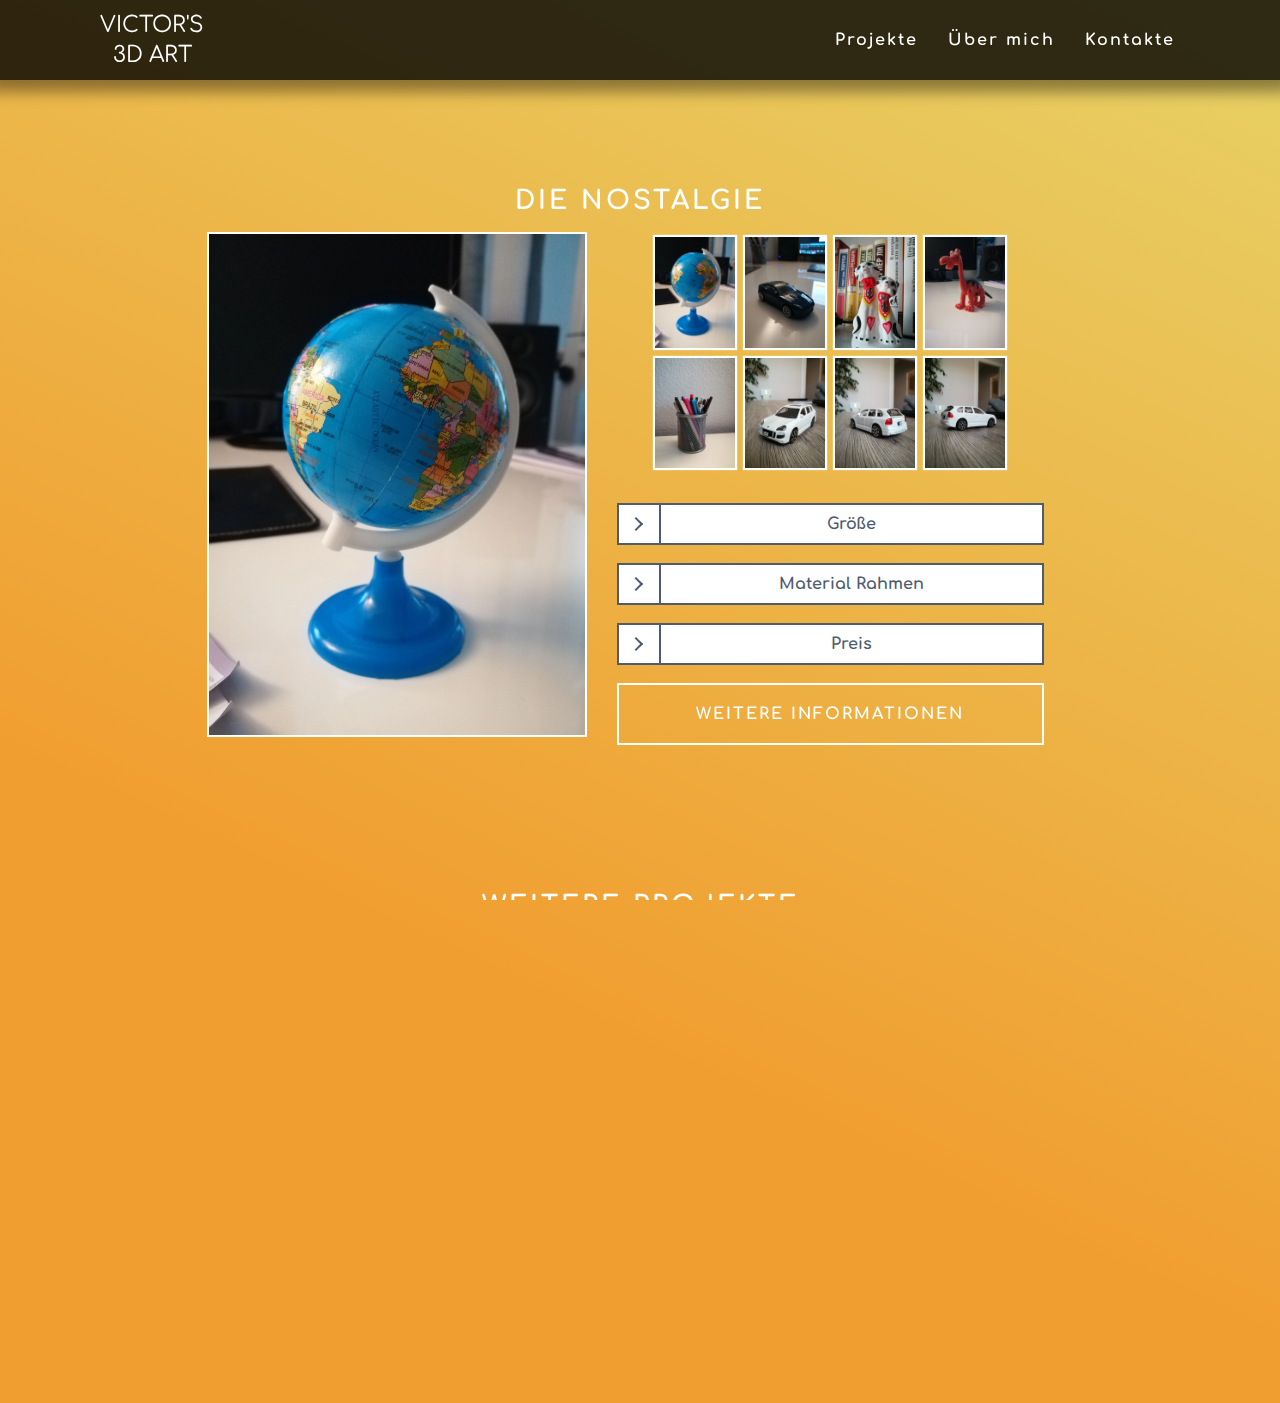
<file: nostalgia.html>
<!DOCTYPE html>
<html lang="en">
<head>
    <meta charset="UTF-8">
    <meta http-equiv="X-UA-Compatible" content="IE=edge">
    <meta name="viewport" content="width=device-width, initial-scale=1.0">
    <link rel="stylesheet" href="css/style.min.css">
    <script src="libs/gsap/gsap.min.js" defer></script>
    <script src="libs/gsap/ScrollTrigger.min.js" defer></script>
    <script src="libs/gsap/ScrollSmoother.min.js" defer></script>
    <script src="js/project.js" defer></script>
    <script src="js/script.js" defer></script>
    <title>Nostalgie</title>
</head>
<body>

    <header class="header">
        <a href="index.html">
            <span class="autor">Victor's<br>
                <span class="autor-down">3D Art</span>
            </span>
        </a>

        <ul>
            <div class="links-list">
                <li><a href="index.html">Projekte</a></li>
                <li><a href="about.html">Über mich</a></li>
                <li><a href="contacts.html">Kontakte</a></li>
            </div>
        </ul>

        <div class="hamburger">
            <div class="line-wrapper">
                <div class="line"></div>
                <div class="line"></div>
                <div class="line"></div>
            </div>
        </div>

        <div class="header-cross">
            <div class="cross-wrapper">
                <div class="line cross-line-top"></div>
                <div class="line cross-line-bottom"></div>
            </div>
        </div>

        <div class="hidden-menu">
            <span class="autor">Victor's<br>
                <span class="autor-down">3D Art</span>
            </span>
            <ul class="hidden-menu-list">
                <div class="hidden-links-list">
                    <li class="hidden-link"><a href="index.html">Projekte</a></li>
                    <li class="hidden-link"><a href="about.html">Über mich</a></li>
                    <li class="hidden-link"><a href="contacts.html">Kontakte</a></li>
                </div>
            </ul>
        </div>
    </header>

    <div class="slider">
        <div class="slide-wrapper">
            <div class="slide-content">
                <div class="slide-inner">
                    <img class="slide-img" src="img/slider/world.webp" alt="Nostalgie">
                </div>
                <div class="slide-inner">
                    <img class="slide-img" src="img/slider/bcar.webp" alt="Nostalgie">
                </div>
                <div class="slide-inner">
                    <img class="slide-img" src="img/slider/cats.webp" alt="Nostalgie">
                </div>
                <div class="slide-inner">
                    <img class="slide-img" src="img/slider/dino.webp" alt="Nostalgie">
                </div>
                <div class="slide-inner">
                    <img class="slide-img" src="img/slider/pain.webp" alt="Nostalgie">
                </div>
                <div class="slide-inner">
                    <img class="slide-img" src="img/slider/wcar1.webp" alt="Nostalgie">
                </div>
                <div class="slide-inner">
                    <img class="slide-img" src="img/slider/wcar2.webp" alt="Nostalgie">
                </div>
                <div class="slide-inner">
                    <img class="slide-img" src="img/slider/wcar3.webp" alt="Nostalgie">
                </div>
            </div>
        </div>

        <div class="arrows">
            <div class="arrow next">
                <div class="arrow-n"></div>
            </div>
            <div class="arrow prev">
                <div class="arrow-p"></div>
            </div>
        </div>

        <div class="cross"></div>
    </div>

    <div class="wrapper">
        <div class="content">
            <div class="common-styles">
                <p class="chapter">Die Nostalgie</p>
        
                <div class="common-styles-wrapper">
                    <div class="main-img">
                        <img class="img" src="img/slider/world.webp" alt="Nostalgie">
                    </div>
        
                    <div class="wrapper-right">
                        <div class="inner-content">
                            <div class="img-wrapper">
                                <div class="img-block-right">
                                    <img class="img-right" src="img/slider/world.webp" alt="Nostalgie">
                                </div>
                                <div class="img-block-right">
                                    <img class="img-right" src="img/slider/bcar.webp" alt="Nostalgie">
                                </div>
                                <div class="img-block-right">
                                    <img class="img-right" src="img/slider/cats.webp" alt="Nostalgie">
                                </div>
                                <div class="img-block-right">
                                    <img class="img-right" src="img/slider/dino.webp" alt="Nostalgie">
                                </div>
                                <div class="img-block-right">
                                    <img class="img-right" src="img/slider/pain.webp" alt="Nostalgie">
                                </div>
                                <div class="img-block-right">
                                    <img class="img-right" src="img/slider/wcar1.webp" alt="Nostalgie">
                                </div>
                                <div class="img-block-right">
                                    <img class="img-right" src="img/slider/wcar2.webp" alt="Nostalgie">
                                </div>
                                <div class="img-block-right">
                                    <img class="img-right" src="img/slider/wcar3.webp" alt="Nostalgie">
                                </div>
                            </div>
                        </div>
        
                        <div class="title">
                            <div class="title-info">
                                <div class="info">
                                    <div id="size-wrapp" class="info-wrapper">
                                        <div class="info-arrow">
                                            <div id="size-arrow" class="arrow-inner"></div>
                                        </div>
                                        <div id="size-title" class="info-title">Größe</div>
                                    </div>
                                    <div id="size-descr" class="info-descr">
                                        <span>80 cm × 60cm</span>
                                    </div>
                                </div>
                                <div class="info">
                                    <div id="material-wrapp" class="info-wrapper">
                                        <div class="info-arrow">
                                            <div id="material-arrow" class="arrow-inner"></div>
                                        </div>
                                        <div id="material-title" class="info-title">Material Rahmen</div>
                                    </div>
                                    <div id="material-descr" class="info-descr">
                                        <span>Teilholz & Leichtmaterial</span>
                                    </div>
                                </div>
                                <div class="info">
                                    <div id="price-wrapp" class="info-wrapper">
                                        <div class="info-arrow">
                                            <div id="price-arrow" class="arrow-inner"></div>
                                        </div>
                                        <div id="price-title" class="info-title">Preis</div>
                                    </div>
                                    <div id="price-descr" class="info-descr">
                                        <span>12.000€</span>
                                    </div>
                                </div>
                                <a class="ihfo-link" href="contacts.html">weitere Informationen</a>
                            </div>
                        </div>
                    </div>
                </div>
            </div>
        
            <div class="chapter chapter-projects">Weitere Projekte</div>
        
            <div class="projects">
                <a class="project-img active" href="dancer.html">
                    <img src="img/slider/cats.webp" alt="photo">
                </a>
                <a class="project-img active" href="electrician.html">
                    <img src="img/slider/bcar.webp" alt="photo">
                </a>
            </div>
        
            <footer class="footer">
                <span>Copyright © 2023 Victor's 3D Art | Powered by Artem Rotau | <a href="imprint.html">Impressum</a> | <a href="policy.html">Datenschutz</a></span>
            </footer>
        </div>
    </div>
</body>
</html>
</file>
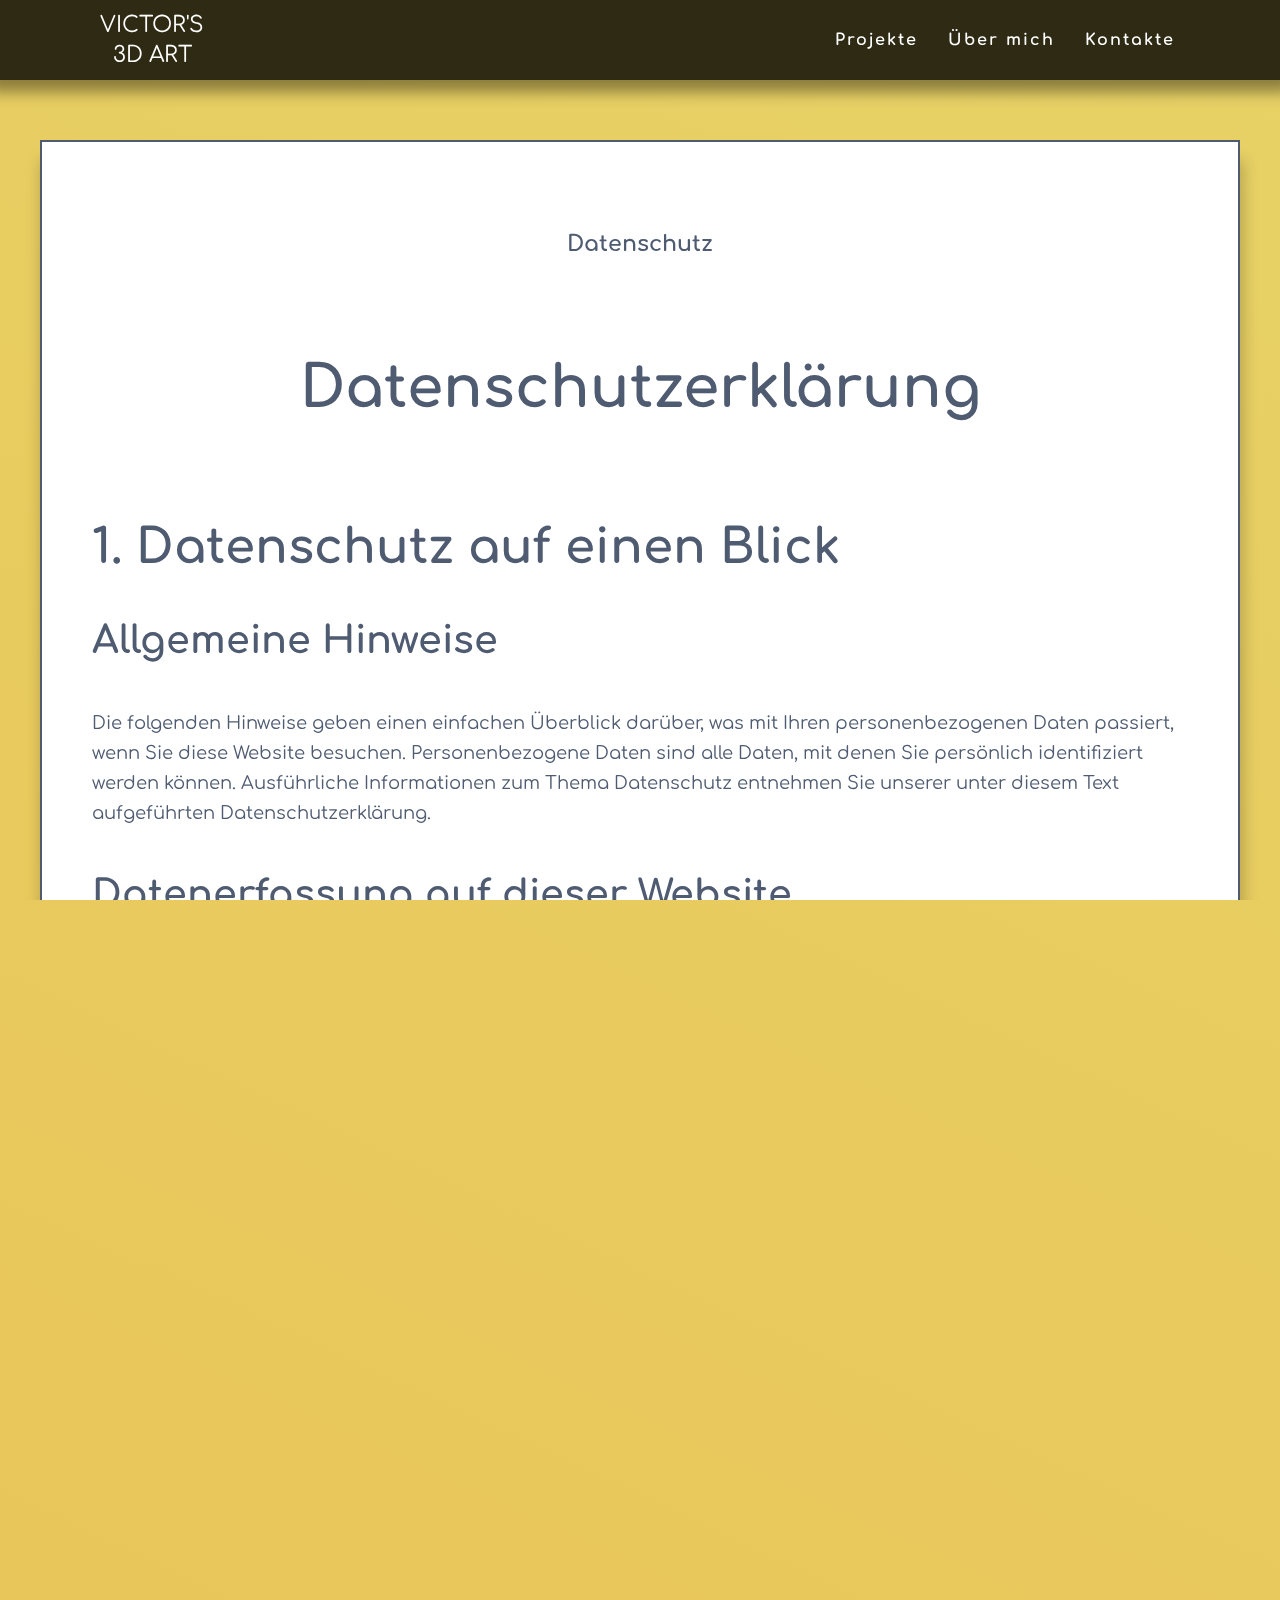
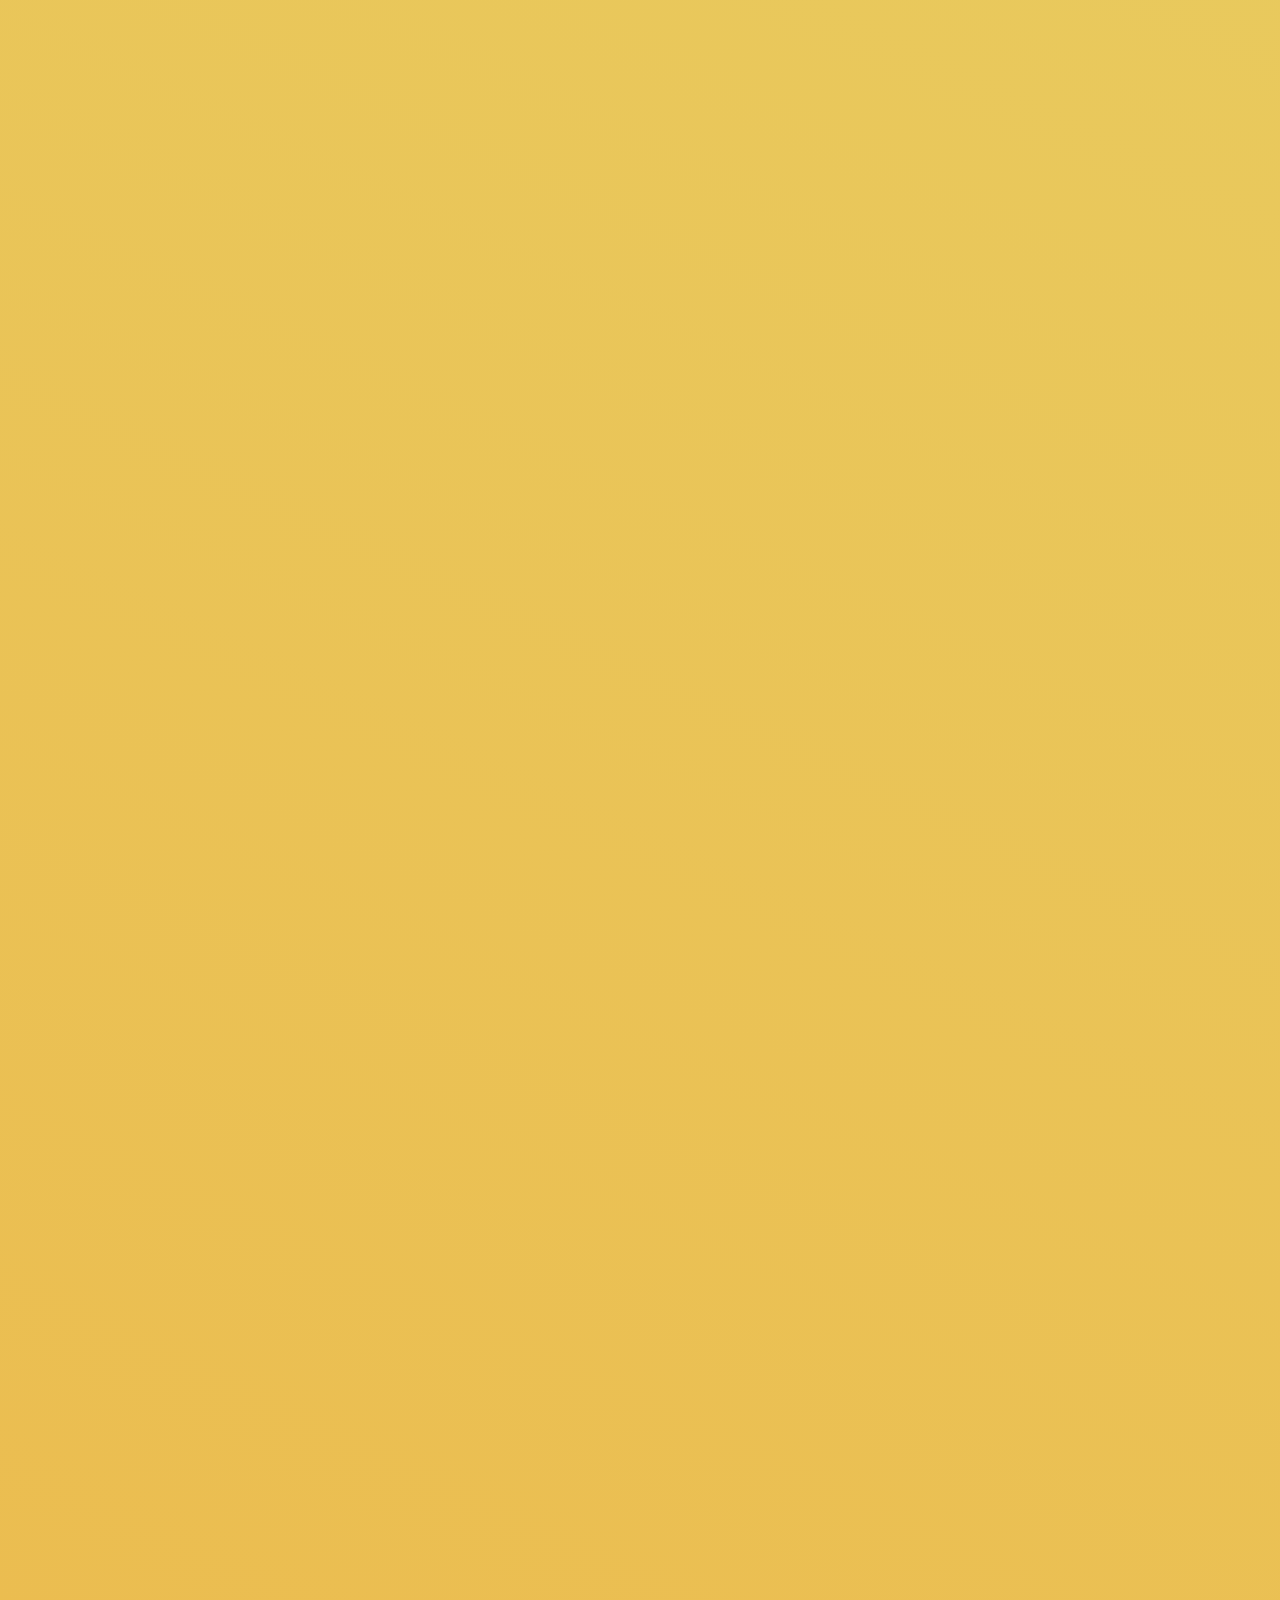
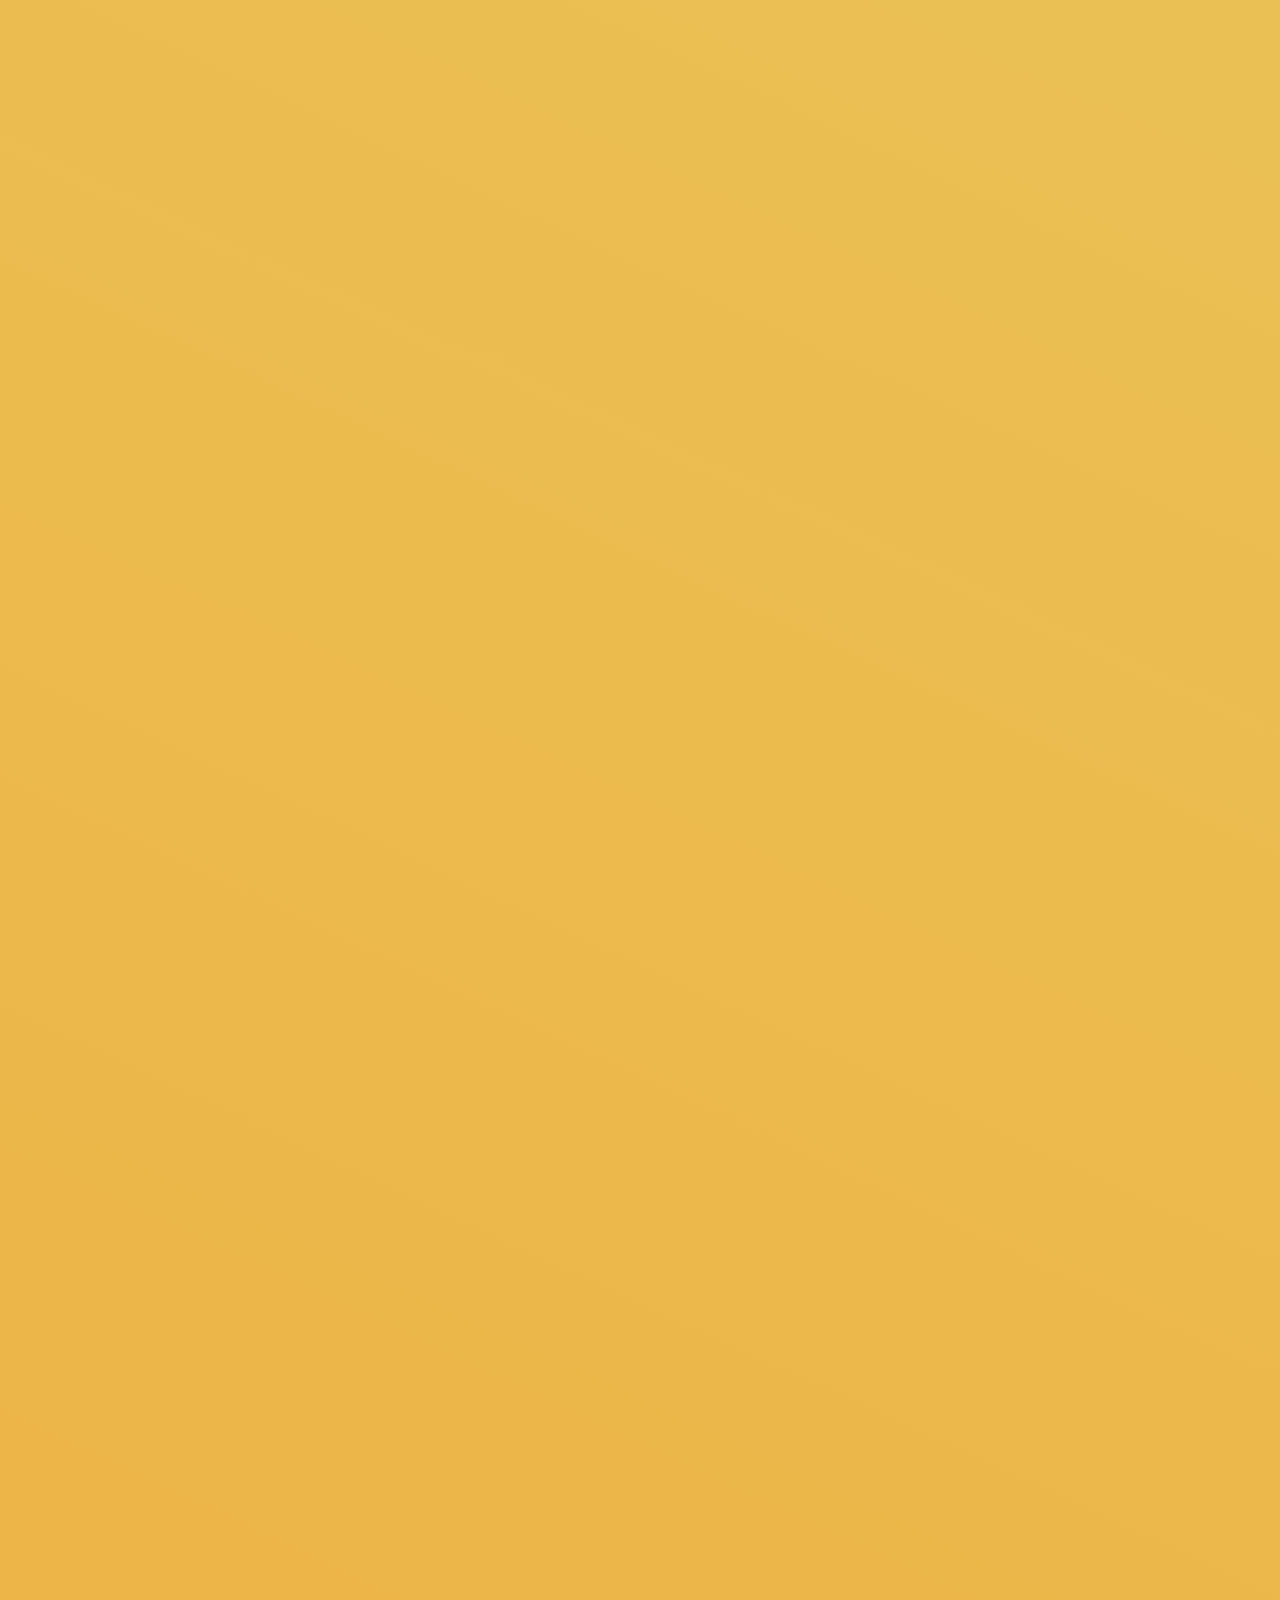
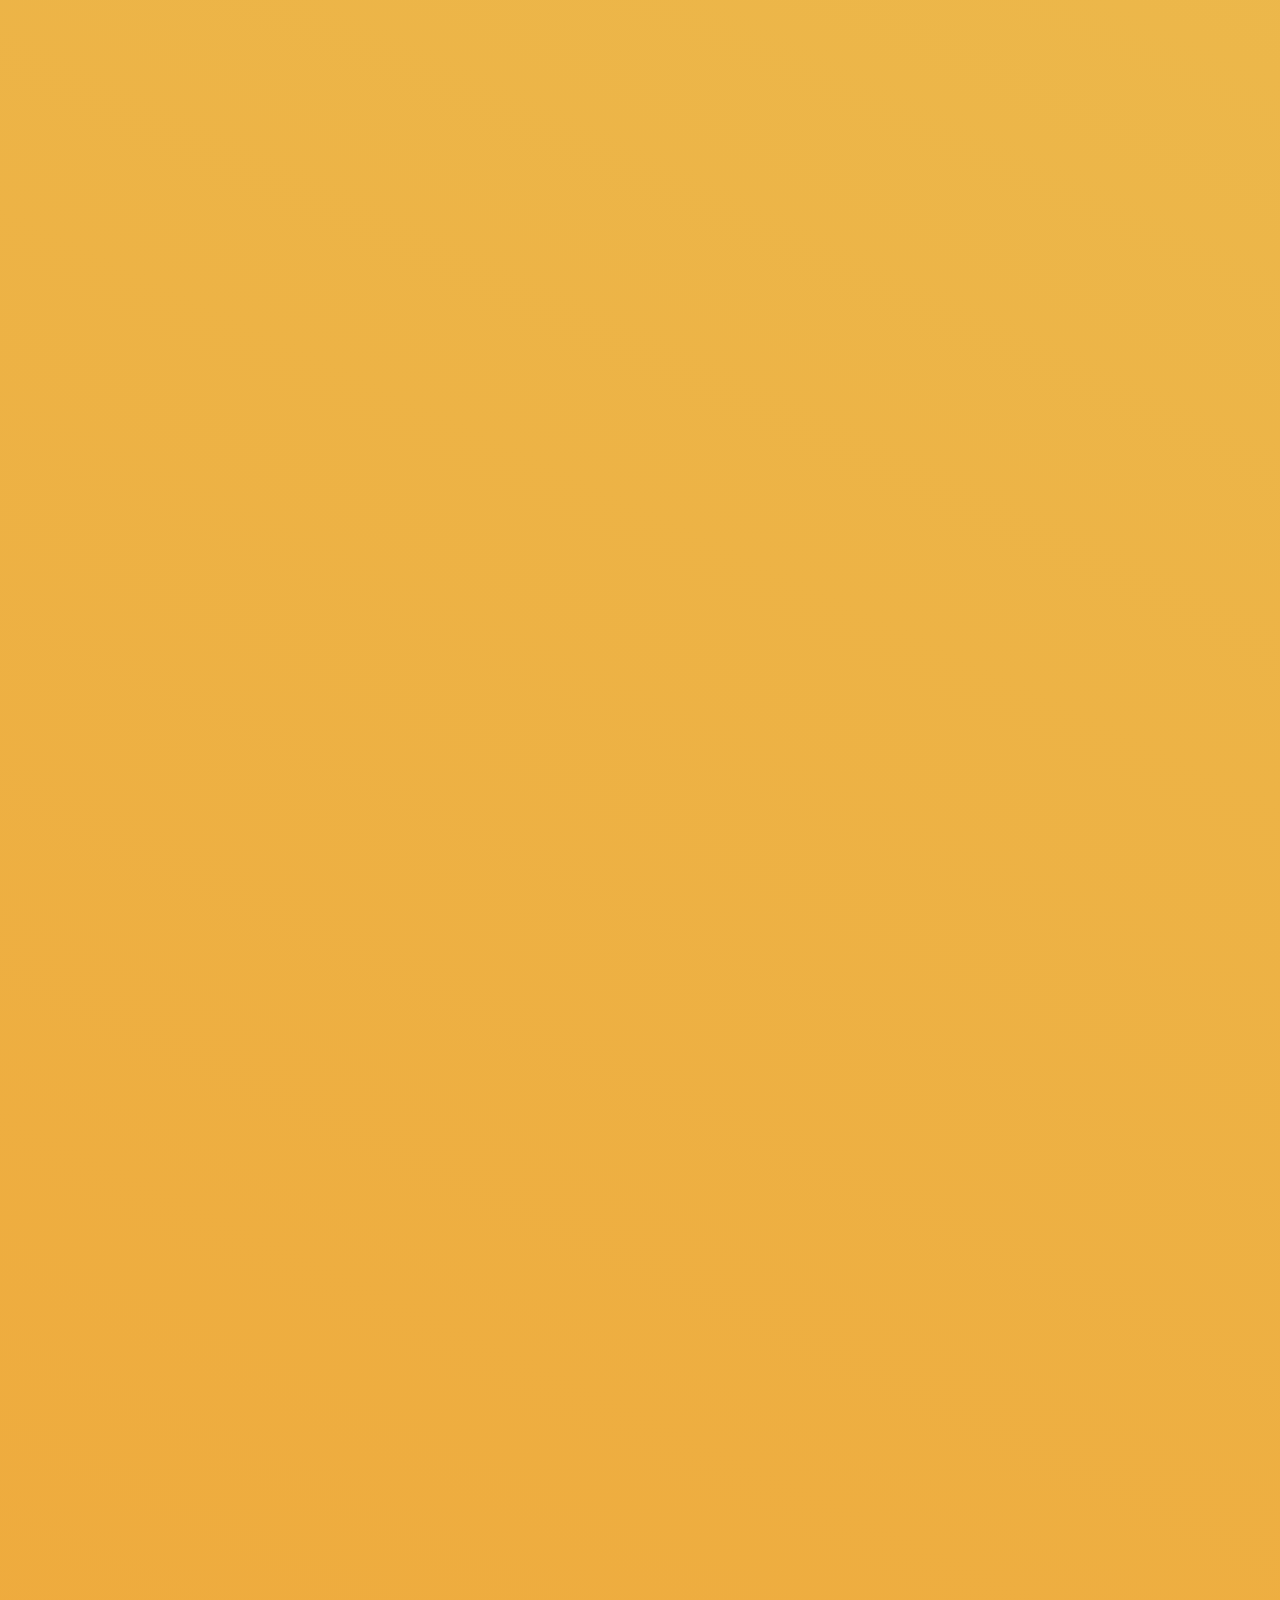
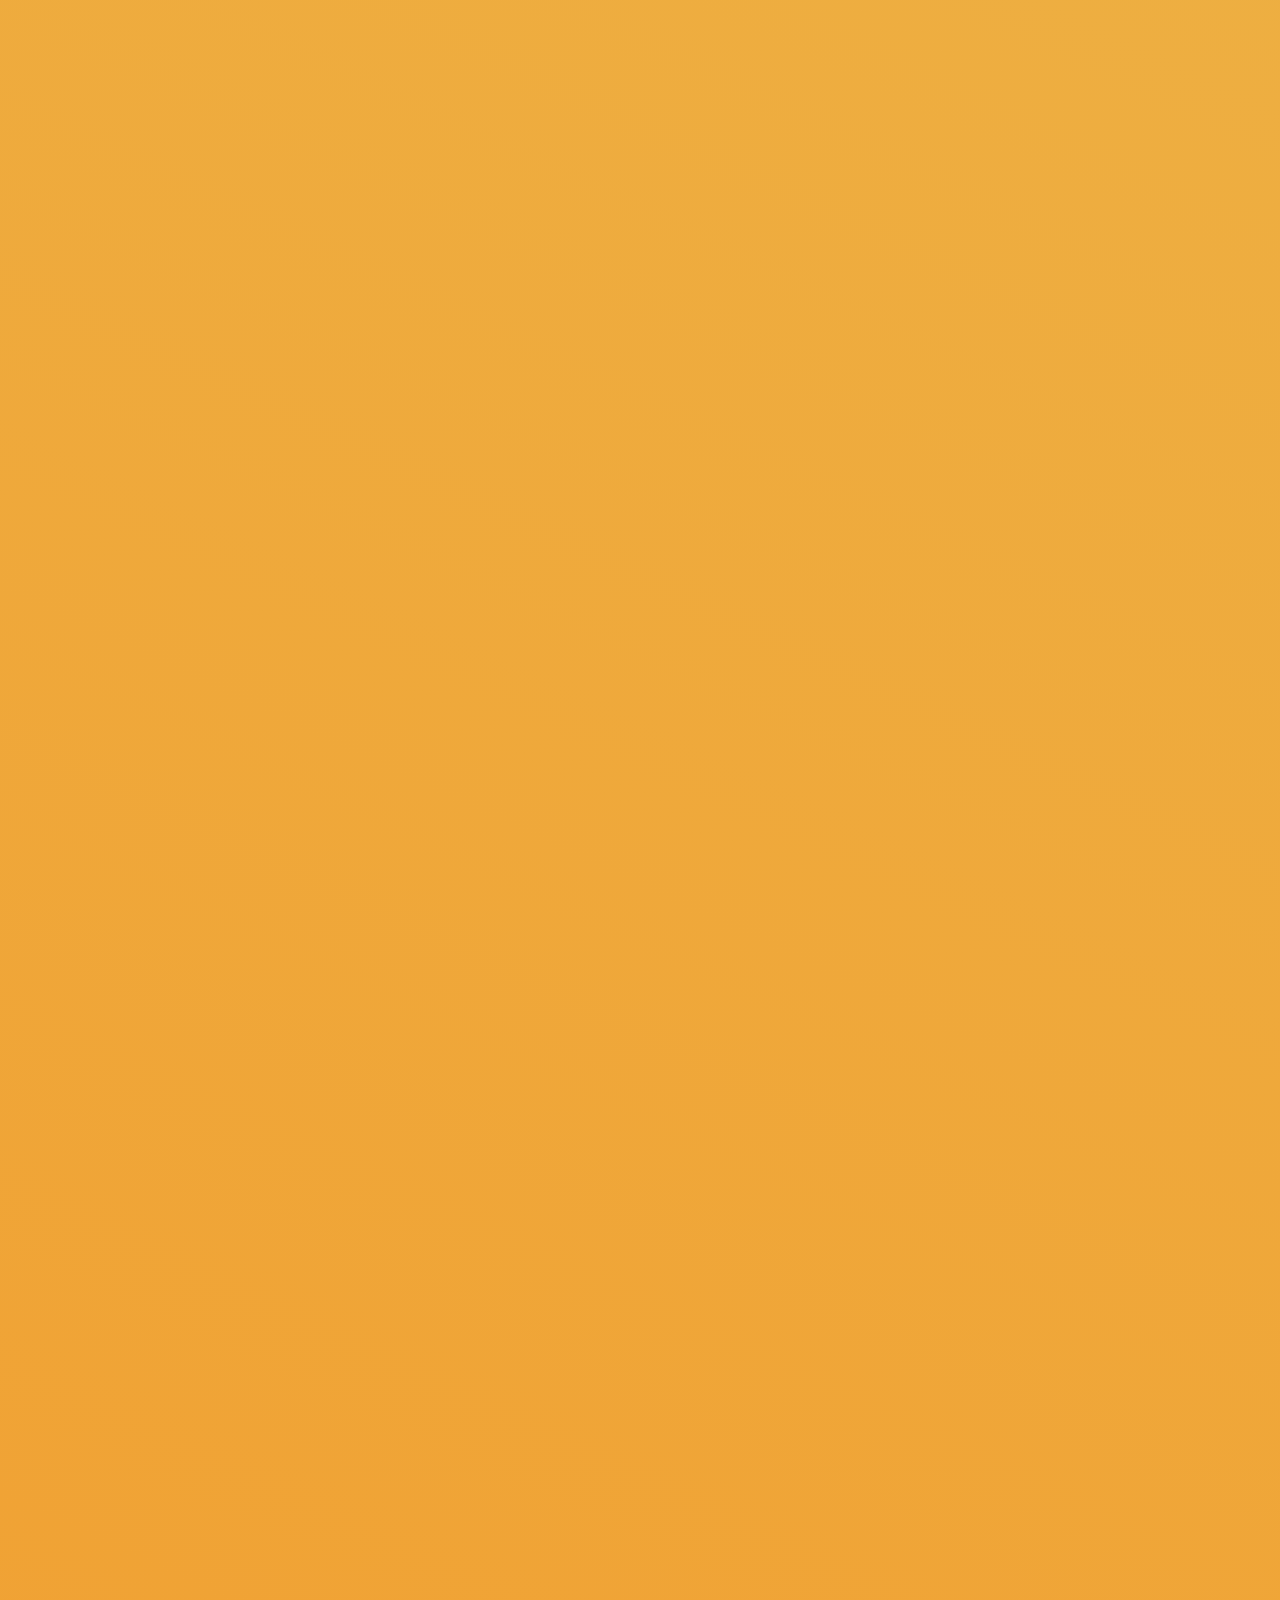
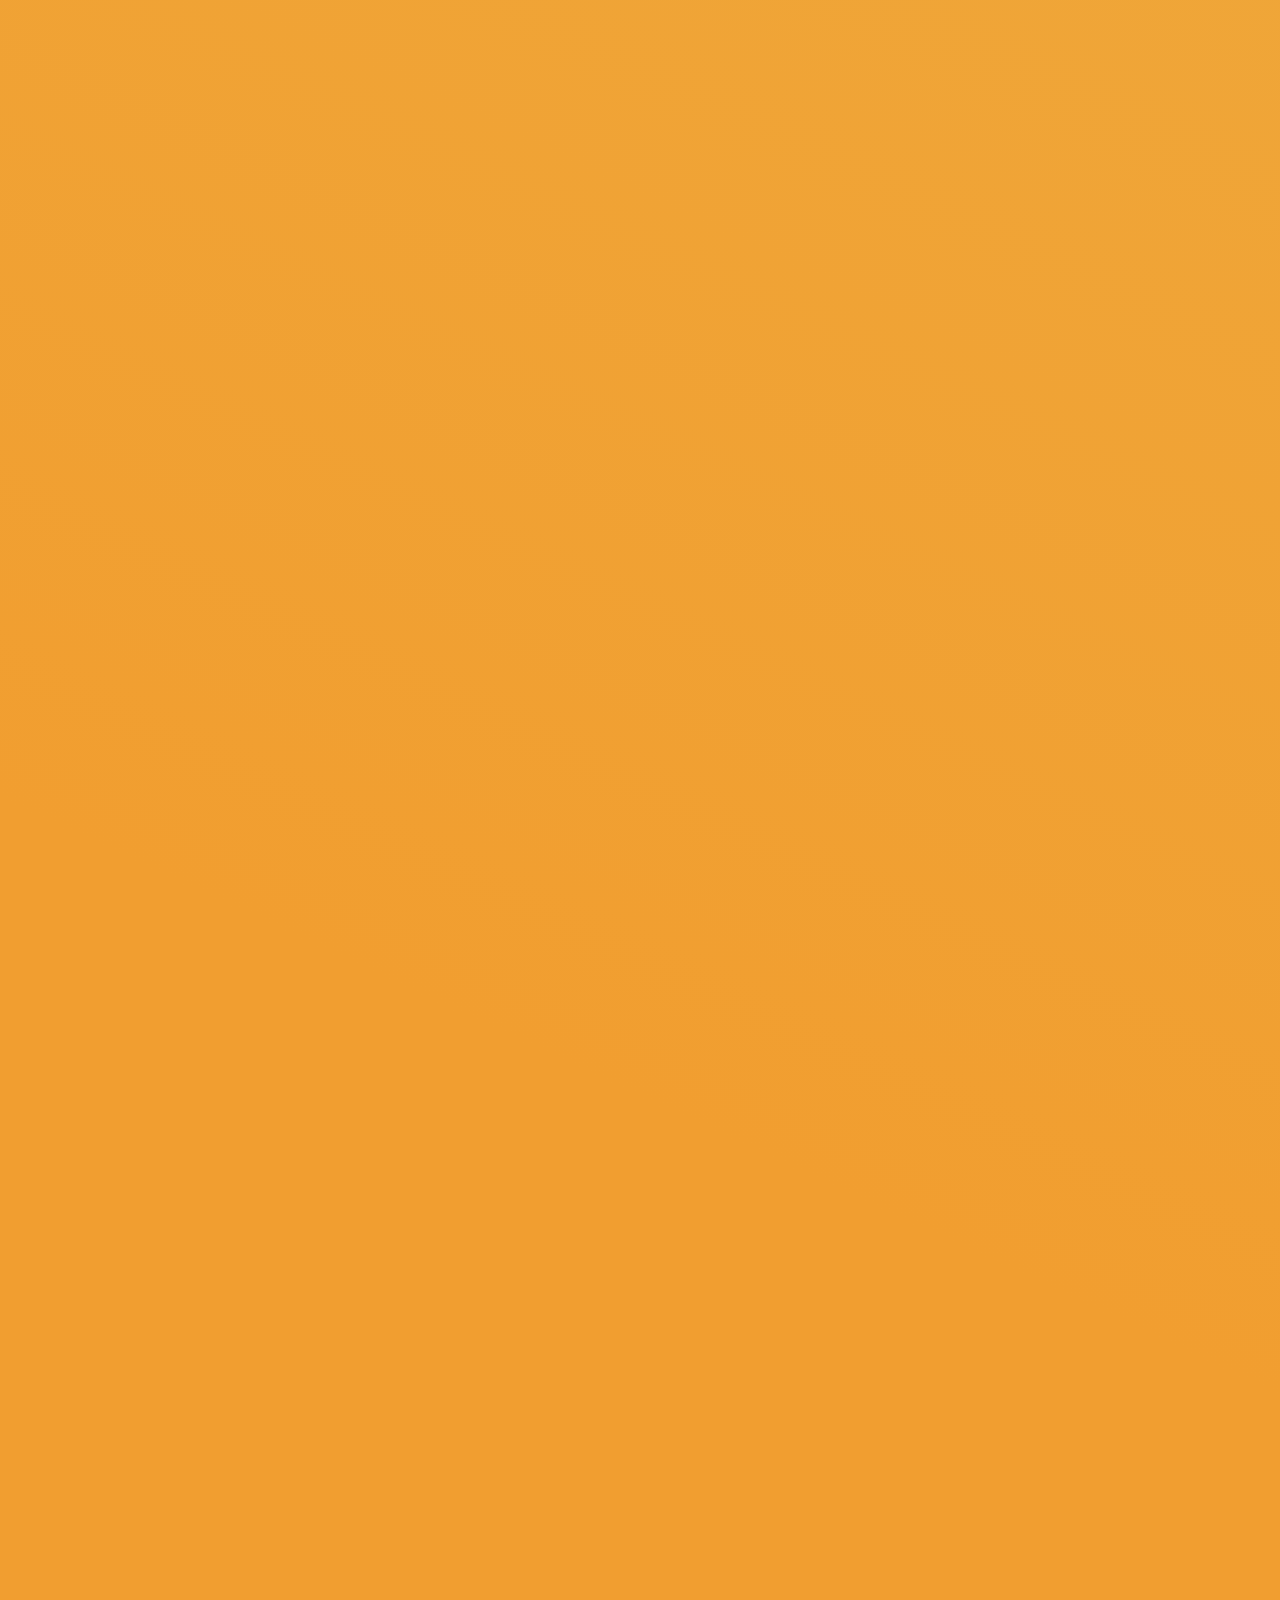
<file: policy.html>
<!DOCTYPE html>
<html lang="en">
<head>
    <meta charset="UTF-8">
    <meta http-equiv="X-UA-Compatible" content="IE=edge">
    <meta name="viewport" content="width=device-width, initial-scale=1.0">
    <link rel="stylesheet" href="css/style.min.css">
    <script src="libs/gsap/gsap.min.js" defer></script>
    <script src="libs/gsap/ScrollTrigger.min.js" defer></script>
    <script src="libs/gsap/ScrollSmoother.min.js" defer></script>
    <script src="js/project.js" defer></script>
    <script src="js/script.js" defer></script>
    <title>Privacy policy</title>
</head>
<body>
    
    <header class="header">
        <a href="index.html">
            <span class="autor">Victor's<br>
                <span class="autor-down">3D Art</span>
            </span>
        </a>

        <ul>
            <div class="links-list">
                <li><a href="index.html">Projekte</a></li>
                <li><a href="about.html">Über mich</a></li>
                <li><a href="contacts.html">Kontakte</a></li>
            </div>
        </ul>

        <div class="hamburger">
            <div class="line-wrapper">
                <div class="line"></div>
                <div class="line"></div>
                <div class="line"></div>
            </div>
        </div>

        <div class="header-cross">
            <div class="cross-wrapper">
                <div class="line cross-line-top"></div>
                <div class="line cross-line-bottom"></div>
            </div>
        </div>

        <div class="hidden-menu">
            <span class="autor">Victor's<br>
                <span class="autor-down">3D Art</span>
            </span>
            <ul class="hidden-menu-list">
                <div class="hidden-links-list">
                    <li class="hidden-link"><a href="index.html">Projekte</a></li>
                    <li class="hidden-link"><a href="about.html">Über mich</a></li>
                    <li class="hidden-link"><a href="contacts.html">Kontakte</a></li>
                </div>
            </ul>
        </div>
    </header>

    <div class="wrapper">
        <div class="content">
            <section class="important">
                <div class="inner">
                    <h5>Datenschutz</h5>
                    <h1>Datenschutzerklärung</h1>
                    <h2>1. Datenschutz auf einen Blick</h2>
                    <h3>Allgemeine Hinweise</h3>
                    <p>
                        Die folgenden Hinweise geben einen einfachen Überblick darüber, was mit Ihren personenbezogenen Daten passiert, wenn Sie diese Website besuchen. Personenbezogene Daten sind alle Daten, mit denen Sie persönlich identifiziert werden können. Ausführliche Informationen zum Thema Datenschutz entnehmen Sie unserer unter diesem Text aufgeführten Datenschutzerklärung.
                    </p>
        
                    <h3>Datenerfassung auf dieser Website</h3>
                    <h4>Wer ist verantwortlich für die Datenerfassung auf dieser Website?</h4>
                    <p>
                        Die Datenverarbeitung auf dieser Website erfolgt durch den Websitebetreiber. Dessen Kontaktdaten können Sie dem Abschnitt „Hinweis zur Verantwortlichen Stelle“ in dieser Datenschutzerklärung entnehmen.
                    </p>
        
                    <h4>Wie erfassen wir Ihre Daten?</h4>
                    <p>
                        Ihre Daten werden zum einen dadurch erhoben, dass Sie uns diese mitteilen. Hierbei kann es sich z. B. um Daten handeln, die Sie in ein Kontaktformular eingeben.
                    </p>
                    <p>
                        Andere Daten werden automatisch oder nach Ihrer Einwilligung beim Besuch der Website durch unsere IT-Systeme erfasst. Das sind vor allem technische Daten (z. B. Internetbrowser, Betriebssystem oder Uhrzeit des Seitenaufrufs). Die Erfassung dieser Daten erfolgt automatisch, sobald Sie diese Website betreten.
                    </p>
        
                    <h4>Wofür nutzen wir Ihre Daten?</h4>
                    <p>
                        Ein Teil der Daten wird erhoben, um eine fehlerfreie Bereitstellung der Website zu gewährleisten. Andere Daten können zur Analyse Ihres Nutzerverhaltens verwendet werden.
                    </p>
        
                    <h4>Welche Rechte haben Sie bezüglich Ihrer Daten?</h4>
                    <p>
                        Sie haben jederzeit das Recht, unentgeltlich Auskunft über Herkunft, Empfänger und Zweck Ihrer gespeicherten personenbezogenen Daten zu erhalten. Sie haben außerdem ein Recht, die Berichtigung oder Löschung dieser Daten zu verlangen. Wenn Sie eine Einwilligung zur Datenverarbeitung erteilt haben, können Sie diese Einwilligung jederzeit für die Zukunft widerrufen. Außerdem haben Sie das Recht, unter bestimmten Umständen die Einschränkung der Verarbeitung Ihrer personenbezogenen Daten zu verlangen. Des Weiteren steht Ihnen ein Beschwerderecht bei der zuständigen Aufsichtsbehörde zu.
                    </p>
                    <p>
                        Hierzu sowie zu weiteren Fragen zum Thema Datenschutz können Sie sich jederzeit an uns wenden.
                    </p>
        
                    <h2>2. Hosting</h2>
                    <p>Wir hosten die Inhalte unserer Website bei folgendem Anbieter:</p>
        
                    <h3>Mittwald</h3>
                    <p>
                        Anbieter ist die Mittwald CM Service GmbH & Co. KG, Königsberger Straße 4-6, 32339 Espelkamp (nachfolgend Mittwald).
                    </p>
                    <p>
                        Details entnehmen Sie der Datenschutzerklärung von Mittwald: <a href="https://www.mittwald.de/datenschutz.">https://www.mittwald.de/datenschutz.</a>
                    </p>
                    <p>
                        Die Verwendung von Mittwald erfolgt auf Grundlage von Art. 6 Abs. 1 lit. f DSGVO. Wir haben ein berechtigtes Interesse an einer möglichst zuverlässigen Darstellung unserer Website. Sofern eine entsprechende Einwilligung abgefragt wurde, erfolgt die Verarbeitung ausschließlich auf Grundlage von Art. 6 Abs. 1 lit. a DSGVO und § 25 Abs. 1 TTDSG, soweit die Einwilligung die Speicherung von Cookies oder den Zugriff auf Informationen im Endgerät des Nutzers (z. B. Device-Fingerprinting) im Sinne des TTDSG umfasst. Die Einwilligung ist jederzeit widerrufbar.
                    </p>
        
                    <h4>Auftragsverarbeitung</h4>
                    <p>
                        Wir haben einen Vertrag über Auftragsverarbeitung (AVV) zur Nutzung des oben genannten Dienstes geschlossen. Hierbei handelt es sich um einen datenschutzrechtlich vorgeschriebenen Vertrag, der gewährleistet, dass dieser die personenbezogenen Daten unserer Websitebesucher nur nach unseren Weisungen und unter Einhaltung der DSGVO verarbeitet.
                    </p>
        
                    <h2>3. Allgemeine Hinweise und Pflichtinformationen</h2>
                    <h3>Datenschutz</h3>
                    <p>
                        Die Betreiber dieser Seiten nehmen den Schutz Ihrer persönlichen Daten sehr ernst. Wir behandeln Ihre personenbezogenen Daten vertraulich und entsprechend den gesetzlichen Datenschutzvorschriften sowie dieser Datenschutzerklärung.
                    </p>
                    <p>
                        Wenn Sie diese Website benutzen, werden verschiedene personenbezogene Daten erhoben. Personenbezogene Daten sind Daten, mit denen Sie persönlich identifiziert werden können. Die vorliegende Datenschutzerklärung erläutert, welche Daten wir erheben und wofür wir sie nutzen. Sie erläutert auch, wie und zu welchem Zweck das geschieht.
                    </p>
                    <p>
                        Wir weisen darauf hin, dass die Datenübertragung im Internet (z. B. bei der Kommunikation per E-Mail) Sicherheitslücken aufweisen kann. Ein lückenloser Schutz der Daten vor dem Zugriff durch Dritte ist nicht möglich.
                    </p>
        
                    <h3>Hinweis zur verantwortlichen Stelle</h3>
                    <p>
                        Die verantwortliche Stelle für die Datenverarbeitung auf dieser Website ist:
                    </p>
                    <div class="address">
                        Viktor Krjutschkow<br>
                        Magdeburger-Chaussee 56<br>
                        D-06118 Halle/Saale<br>
        
                        Telefon: [Telefonnummer der verantwortlichen Stelle]<br>
                        <!-- Изменить E-Mail !!! -->
                        <span class="red">E-Mail: info@viktors-photorealistic-3d-art.com</span><br>
                    </div>
                    <p>
                        Verantwortliche Stelle ist die natürliche oder juristische Person, die allein oder gemeinsam mit anderen über die Zwecke und Mittel der Verarbeitung von personenbezogenen Daten (z. B. Namen, E-Mail-Adressen o. Ä.) entscheidet.
                    </p>
        
                    <h3>Speicherdauer</h3>
                    <p>
                        Soweit innerhalb dieser Datenschutzerklärung keine speziellere Speicherdauer genannt wurde, verbleiben Ihre personenbezogenen Daten bei uns, bis der Zweck für die Datenverarbeitung entfällt. Wenn Sie ein berechtigtes Löschersuchen geltend machen oder eine Einwilligung zur Datenverarbeitung widerrufen, werden Ihre Daten gelöscht, sofern wir keine anderen rechtlich zulässigen Gründe für die Speicherung Ihrer personenbezogenen Daten haben (z. B. steuer- oder handelsrechtliche Aufbewahrungsfristen); im letztgenannten Fall erfolgt die Löschung nach Fortfall dieser Gründe.
                    </p>
        
                    <h3>Allgemeine Hinweise zu den Rechtsgrundlagen der Datenverarbeitung auf dieser Website</h3>
                    <p>
                        Sofern Sie in die Datenverarbeitung eingewilligt haben, verarbeiten wir Ihre personenbezogenen Daten auf Grundlage von Art. 6 Abs. 1 lit. a DSGVO bzw. Art. 9 Abs. 2 lit. a DSGVO, sofern besondere Datenkategorien nach Art. 9 Abs. 1 DSGVO verarbeitet werden. Im Falle einer ausdrücklichen Einwilligung in die Übertragung personenbezogener Daten in Drittstaaten erfolgt die Datenverarbeitung außerdem auf Grundlage von Art. 49 Abs. 1 lit. a DSGVO. Sofern Sie in die Speicherung von Cookies oder in den Zugriff auf Informationen in Ihr Endgerät (z. B. via Device-Fingerprinting) eingewilligt haben, erfolgt die Datenverarbeitung zusätzlich auf Grundlage von § 25 Abs. 1 TTDSG. Die Einwilligung ist jederzeit widerrufbar. Sind Ihre Daten zur Vertragserfüllung oder zur Durchführung vorvertraglicher Maßnahmen erforderlich, verarbeiten wir Ihre Daten auf Grundlage des Art. 6 Abs. 1 lit. b DSGVO. Des Weiteren verarbeiten wir Ihre Daten, sofern diese zur Erfüllung einer rechtlichen Verpflichtung erforderlich sind auf Grundlage von Art. 6 Abs. 1 lit. c DSGVO. Die Datenverarbeitung kann ferner auf Grundlage unseres berechtigten Interesses nach Art. 6 Abs. 1 lit. f DSGVO erfolgen. Über die jeweils im Einzelfall einschlägigen Rechtsgrundlagen wird in den folgenden Absätzen dieser Datenschutzerklärung informiert.
                    </p>
        
                    <h3>Hinweis zur Datenweitergabe in die USA und sonstige Drittstaaten</h3>
                    <p>
                        Wir verwenden unter anderem Tools von Unternehmen mit Sitz in den USA oder sonstigen datenschutzrechtlich nicht sicheren Drittstaaten. Wenn diese Tools aktiv sind, können Ihre personenbezogene Daten in diese Drittstaaten übertragen und dort verarbeitet werden. Wir weisen darauf hin, dass in diesen Ländern kein mit der EU vergleichbares Datenschutzniveau garantiert werden kann. Beispielsweise sind US-Unternehmen dazu verpflichtet, personenbezogene Daten an Sicherheitsbehörden herauszugeben, ohne dass Sie als Betroffener hiergegen gerichtlich vorgehen könnten. Es kann daher nicht ausgeschlossen werden, dass US-Behörden (z. B. Geheimdienste) Ihre auf US-Servern befindlichen Daten zu Überwachungszwecken verarbeiten, auswerten und dauerhaft speichern. Wir haben auf diese Verarbeitungstätigkeiten keinen Einfluss.
                    </p>
        
                    <h3>Widerruf Ihrer Einwilligung zur Datenverarbeitung</h3>
                    <p>
                        Viele Datenverarbeitungsvorgänge sind nur mit Ihrer ausdrücklichen Einwilligung möglich. Sie können eine bereits erteilte Einwilligung jederzeit widerrufen. Die Rechtmäßigkeit der bis zum Widerruf erfolgten Datenverarbeitung bleibt vom Widerruf unberührt.
                    </p>
        
                    <h3>Widerspruchsrecht gegen die Datenerhebung in besonderen Fällen sowie gegen Direktwerbung (Art. 21 DSGVO)</h3>
                    <p>
                        WENN DIE DATENVERARBEITUNG AUF GRUNDLAGE VON ART. 6 ABS. 1 LIT. E ODER F DSGVO ERFOLGT, HABEN SIE JEDERZEIT DAS RECHT, AUS GRÜNDEN, DIE SICH AUS IHRER BESONDEREN SITUATION ERGEBEN, GEGEN DIE VERARBEITUNG IHRER PERSONENBEZOGENEN DATEN WIDERSPRUCH EINZULEGEN; DIES GILT AUCH FÜR EIN AUF DIESE BESTIMMUNGEN GESTÜTZTES PROFILING. DIE JEWEILIGE RECHTSGRUNDLAGE, AUF DENEN EINE VERARBEITUNG BERUHT, ENTNEHMEN SIE DIESER DATENSCHUTZERKLÄRUNG. WENN SIE WIDERSPRUCH EINLEGEN, WERDEN WIR IHRE BETROFFENEN PERSONENBEZOGENEN DATEN NICHT MEHR VERARBEITEN, ES SEI DENN, WIR KÖNNEN ZWINGENDE SCHUTZWÜRDIGE GRÜNDE FÜR DIE VERARBEITUNG NACHWEISEN, DIE IHRE INTERESSEN, RECHTE UND FREIHEITEN ÜBERWIEGEN ODER DIE VERARBEITUNG DIENT DER GELTENDMACHUNG, AUSÜBUNG ODER VERTEIDIGUNG VON RECHTSANSPRÜCHEN (WIDERSPRUCH NACH ART. 21 ABS. 1 DSGVO).
        
                        WERDEN IHRE PERSONENBEZOGENEN DATEN VERARBEITET, UM DIREKTWERBUNG ZU BETREIBEN, SO HABEN SIE DAS RECHT, JEDERZEIT WIDERSPRUCH GEGEN DIE VERARBEITUNG SIE BETREFFENDER PERSONENBEZOGENER DATEN ZUM ZWECKE DERARTIGER WERBUNG EINZULEGEN; DIES GILT AUCH FÜR DAS PROFILING, SOWEIT ES MIT SOLCHER DIREKTWERBUNG IN VERBINDUNG STEHT. WENN SIE WIDERSPRECHEN, WERDEN IHRE PERSONENBEZOGENEN DATEN ANSCHLIESSEND NICHT MEHR ZUM ZWECKE DER DIREKTWERBUNG VERWENDET (WIDERSPRUCH NACH ART. 21 ABS. 2 DSGVO).
                    </p>
        
                    <h3>Beschwerderecht bei der zuständigen Aufsichtsbehörde</h3>
                    <p>
                        Im Falle von Verstößen gegen die DSGVO steht den Betroffenen ein Beschwerderecht bei einer Aufsichtsbehörde, insbesondere in dem Mitgliedstaat ihres gewöhnlichen Aufenthalts, ihres Arbeitsplatzes oder des Orts des mutmaßlichen Verstoßes zu. Das Beschwerderecht besteht unbeschadet anderweitiger verwaltungsrechtlicher oder gerichtlicher Rechtsbehelfe.
                    </p>
        
                    <h3>Recht auf Datenübertragbarkeit</h3>
                    <p>
                        Sie haben das Recht, Daten, die wir auf Grundlage Ihrer Einwilligung oder in Erfüllung eines Vertrags automatisiert verarbeiten, an sich oder an einen Dritten in einem gängigen, maschinenlesbaren Format aushändigen zu lassen. Sofern Sie die direkte Übertragung der Daten an einen anderen Verantwortlichen verlangen, erfolgt dies nur, soweit es technisch machbar ist.
                    </p>
        
                    <h3>Auskunft, Löschung und Berichtigung</h3>
                    <p>
                        Sie haben im Rahmen der geltenden gesetzlichen Bestimmungen jederzeit das Recht auf unentgeltliche Auskunft über Ihre gespeicherten personenbezogenen Daten, deren Herkunft und Empfänger und den Zweck der Datenverarbeitung und ggf. ein Recht auf Berichtigung oder Löschung dieser Daten. Hierzu sowie zu weiteren Fragen zum Thema personenbezogene Daten können Sie sich jederzeit an uns wenden.
                    </p>
        
                    <h3>Recht auf Einschränkung der Verarbeitung</h3>
                    <p>
                        Sie haben das Recht, die Einschränkung der Verarbeitung Ihrer personenbezogenen Daten zu verlangen. Hierzu können Sie sich jederzeit an uns wenden. Das Recht auf Einschränkung der Verarbeitung besteht in folgenden Fällen:
                    </p>
                    <ul>
                        <li>
                            Wenn Sie die Richtigkeit Ihrer bei uns gespeicherten personenbezogenen Daten bestreiten, benötigen wir in der Regel Zeit, um dies zu überprüfen. Für die Dauer der Prüfung haben Sie das Recht, die Einschränkung der Verarbeitung Ihrer personenbezogenen Daten zu verlangen.
                        </li>
                        <li>
                            Wenn die Verarbeitung Ihrer personenbezogenen Daten unrechtmäßig geschah/geschieht, können Sie statt der Löschung die Einschränkung der Datenverarbeitung verlangen.
                        </li>
                        <li>
                            Wenn wir Ihre personenbezogenen Daten nicht mehr benötigen, Sie sie jedoch zur Ausübung, Verteidigung oder Geltendmachung von Rechtsansprüchen benötigen, haben Sie das Recht, statt der Löschung die Einschränkung der Verarbeitung Ihrer personenbezogenen Daten zu verlangen.
                        </li>
                        <li>
                            Wenn Sie einen Widerspruch nach Art. 21 Abs. 1 DSGVO eingelegt haben, muss eine Abwägung zwischen Ihren und unseren Interessen vorgenommen werden. Solange noch nicht feststeht, wessen Interessen überwiegen, haben Sie das Recht, die Einschränkung der Verarbeitung Ihrer personenbezogenen Daten zu verlangen.
                        </li>
                    </ul>
        
                    <p>
                        Wenn Sie die Verarbeitung Ihrer personenbezogenen Daten eingeschränkt haben, dürfen diese Daten – von ihrer Speicherung abgesehen – nur mit Ihrer Einwilligung oder zur Geltendmachung, Ausübung oder Verteidigung von Rechtsansprüchen oder zum Schutz der Rechte einer anderen natürlichen oder juristischen Person oder aus Gründen eines wichtigen öffentlichen Interesses der Europäischen Union oder eines Mitgliedstaats verarbeitet werden.
                    </p>
        
                    <h3>SSL- bzw. TLS-Verschlüsselung</h3>
                    <p>
                        Diese Seite nutzt aus Sicherheitsgründen und zum Schutz der Übertragung vertraulicher Inhalte, wie zum Beispiel Bestellungen oder Anfragen, die Sie an uns als Seitenbetreiber senden, eine SSL- bzw. TLS-Verschlüsselung. Eine verschlüsselte Verbindung erkennen Sie daran, dass die Adresszeile des Browsers von „http://“ auf „https://“ wechselt und an dem Schloss-Symbol in Ihrer Browserzeile.
                    </p>
                    <p>
                        Wenn die SSL- bzw. TLS-Verschlüsselung aktiviert ist, können die Daten, die Sie an uns übermitteln, nicht von Dritten mitgelesen werden.
                    </p>
        
                    <h3>Widerspruch gegen Werbe-E-Mails</h3>
                    <p>
                        Der Nutzung von im Rahmen der Impressumspflicht veröffentlichten Kontaktdaten zur Übersendung von nicht ausdrücklich angeforderter Werbung und Informationsmaterialien wird hiermit widersprochen. Die Betreiber der Seiten behalten sich ausdrücklich rechtliche Schritte im Falle der unverlangten Zusendung von Werbeinformationen, etwa durch Spam-E-Mails, vor.
                    </p>
        
                    <h2>4. Datenerfassung auf dieser Website</h2>
                    <h3>Cookies</h3>
                    <p>
                        Unsere Internetseiten verwenden so genannte „Cookies“. Cookies sind kleine Datenpakete und richten auf Ihrem Endgerät keinen Schaden an. Sie werden entweder vorübergehend für die Dauer einer Sitzung (Session-Cookies) oder dauerhaft (permanente Cookies) auf Ihrem Endgerät gespeichert. Session-Cookies werden nach Ende Ihres Besuchs automatisch gelöscht. Permanente Cookies bleiben auf Ihrem Endgerät gespeichert, bis Sie diese selbst löschen oder eine automatische Löschung durch Ihren Webbrowser erfolgt.
                    </p>
                    <p>
                        Teilweise können auch Cookies von Drittunternehmen auf Ihrem Endgerät gespeichert werden, wenn Sie unsere Seite betreten (Third-Party-Cookies). Diese ermöglichen uns oder Ihnen die Nutzung bestimmter Dienstleistungen des Drittunternehmens (z. B. Cookies zur Abwicklung von Zahlungsdienstleistungen).
                    </p>
                    <p>
                        Cookies haben verschiedene Funktionen. Zahlreiche Cookies sind technisch notwendig, da bestimmte Websitefunktionen ohne diese nicht funktionieren würden (z. B. die Warenkorbfunktion oder die Anzeige von Videos). Andere Cookies dienen dazu, das Nutzerverhalten auszuwerten oder Werbung anzuzeigen.
                    </p>
                    <p>
                        Cookies, die zur Durchführung des elektronischen Kommunikationsvorgangs, zur Bereitstellung bestimmter, von Ihnen erwünschter Funktionen (z. B. für die Warenkorbfunktion) oder zur Optimierung der Website (z. B. Cookies zur Messung des Webpublikums) erforderlich sind (notwendige Cookies), werden auf Grundlage von Art. 6 Abs. 1 lit. f DSGVO gespeichert, sofern keine andere Rechtsgrundlage angegeben wird. Der Websitebetreiber hat ein berechtigtes Interesse an der Speicherung von notwendigen Cookies zur technisch fehlerfreien und optimierten Bereitstellung seiner Dienste. Sofern eine Einwilligung zur Speicherung von Cookies und vergleichbaren Wiedererkennungstechnologien abgefragt wurde, erfolgt die Verarbeitung ausschließlich auf Grundlage dieser Einwilligung (Art. 6 Abs. 1 lit. a DSGVO und § 25 Abs. 1 TTDSG); die Einwilligung ist jederzeit widerrufbar.
                    </p>
                    <p>
                        Sie können Ihren Browser so einstellen, dass Sie über das Setzen von Cookies informiert werden und Cookies nur im Einzelfall erlauben, die Annahme von Cookies für bestimmte Fälle oder generell ausschließen sowie das automatische Löschen der Cookies beim Schließen des Browsers aktivieren. Bei der Deaktivierung von Cookies kann die Funktionalität dieser Website eingeschränkt sein.
                    </p>
                    <p>
                        Soweit Cookies von Drittunternehmen oder zu Analysezwecken eingesetzt werden, werden wir Sie hierüber im Rahmen dieser Datenschutzerklärung gesondert informieren und ggf. eine Einwilligung abfragen.
                    </p>
        
                    <h3>Einwilligung mit Borlabs Cookie</h3>
                    <p>
                        Unsere Website nutzt die Consent-Technologie von Borlabs Cookie, um Ihre Einwilligung zur Speicherung bestimmter Cookies in Ihrem Browser oder zum Einsatz bestimmter Technologien einzuholen und diese datenschutzkonform zu dokumentieren. Anbieter dieser Technologie ist die Borlabs GmbH, Rübenkamp 32, 22305 Hamburg (im Folgenden Borlabs).
                    </p>
                    <p>
                        Wenn Sie unsere Website betreten, wird ein Borlabs-Cookie in Ihrem Browser gespeichert, in dem die von Ihnen erteilten Einwilligungen oder der Widerruf dieser Einwilligungen gespeichert werden. Diese Daten werden nicht an den Anbieter von Borlabs Cookie weitergegeben.
                    </p>
                    <p>
                        Die erfassten Daten werden gespeichert, bis Sie uns zur Löschung auffordern bzw. das Borlabs-Cookie selbst löschen oder der Zweck für die Datenspeicherung entfällt. Zwingende gesetzliche Aufbewahrungsfristen bleiben unberührt. Details zur Datenverarbeitung von Borlabs Cookie finden Sie unter <a href="https://de.borlabs.io/kb/welche-daten-speichert-borlabs-cookie/">https://de.borlabs.io/kb/welche-daten-speichert-borlabs-cookie/</a>.
                    </p>
                    <p>
                        Der Einsatz der Borlabs-Cookie-Consent-Technologie erfolgt, um die gesetzlich vorgeschriebenen Einwilligungen für den Einsatz von Cookies einzuholen. Rechtsgrundlage hierfür ist Art. 6 Abs. 1 lit. c DSGVO.
                    </p>
        
                    <h3>Server-Log-Dateien</h3>
                    <p>
                        Der Provider der Seiten erhebt und speichert automatisch Informationen in so genannten Server-Log-Dateien, die Ihr Browser automatisch an uns übermittelt. Dies sind:
                    </p>
                    <ul>
                        <li>Browsertyp und Browserversion</li>
                        <li>verwendetes Betriebssystem</li>
                        <li>Referrer URL</li>
                        <li>Hostname des zugreifenden Rechners</li>
                        <li>Uhrzeit der Serveranfrage</li>
                        <li>IP-Adresse</li>
                    </ul>
                    <p>
                        Eine Zusammenführung dieser Daten mit anderen Datenquellen wird nicht vorgenommen.
                    </p>
                    <p>
                        Die Erfassung dieser Daten erfolgt auf Grundlage von Art. 6 Abs. 1 lit. f DSGVO. Der Websitebetreiber hat ein berechtigtes Interesse an der technisch fehlerfreien Darstellung und der Optimierung seiner Website – hierzu müssen die Server-Log-Files erfasst werden.
                    </p>
        
                    <h3>Kontaktformular</h3>
                    <p>
                        Wenn Sie uns per Kontaktformular Anfragen zukommen lassen, werden Ihre Angaben aus dem Anfrageformular inklusive der von Ihnen dort angegebenen Kontaktdaten zwecks Bearbeitung der Anfrage und für den Fall von Anschlussfragen bei uns gespeichert. Diese Daten geben wir nicht ohne Ihre Einwilligung weiter.
                    </p>
                    <p>
                        Die Verarbeitung dieser Daten erfolgt auf Grundlage von Art. 6 Abs. 1 lit. b DSGVO, sofern Ihre Anfrage mit der Erfüllung eines Vertrags zusammenhängt oder zur Durchführung vorvertraglicher Maßnahmen erforderlich ist. In allen übrigen Fällen beruht die Verarbeitung auf unserem berechtigten Interesse an der effektiven Bearbeitung der an uns gerichteten Anfragen (Art. 6 Abs. 1 lit. f DSGVO) oder auf Ihrer Einwilligung (Art. 6 Abs. 1 lit. a DSGVO) sofern diese abgefragt wurde; die Einwilligung ist jederzeit widerrufbar.
                    </p>
                    <p>
                        Die von Ihnen im Kontaktformular eingegebenen Daten verbleiben bei uns, bis Sie uns zur Löschung auffordern, Ihre Einwilligung zur Speicherung widerrufen oder der Zweck für die Datenspeicherung entfällt (z. B. nach abgeschlossener Bearbeitung Ihrer Anfrage). Zwingende gesetzliche Bestimmungen – insbesondere Aufbewahrungsfristen – bleiben unberührt.
                    </p>
        
                    <h3>Anfrage per E-Mail, Telefon oder Telefax</h3>
                    <p>
                        Wenn Sie uns per E-Mail, Telefon oder Telefax kontaktieren, wird Ihre Anfrage inklusive aller daraus hervorgehenden personenbezogenen Daten (Name, Anfrage) zum Zwecke der Bearbeitung Ihres Anliegens bei uns gespeichert und verarbeitet. Diese Daten geben wir nicht ohne Ihre Einwilligung weiter.
                    </p>
                    <p>
                        Die Verarbeitung dieser Daten erfolgt auf Grundlage von Art. 6 Abs. 1 lit. b DSGVO, sofern Ihre Anfrage mit der Erfüllung eines Vertrags zusammenhängt oder zur Durchführung vorvertraglicher Maßnahmen erforderlich ist. In allen übrigen Fällen beruht die Verarbeitung auf unserem berechtigten Interesse an der effektiven Bearbeitung der an uns gerichteten Anfragen (Art. 6 Abs. 1 lit. f DSGVO) oder auf Ihrer Einwilligung (Art. 6 Abs. 1 lit. a DSGVO) sofern diese abgefragt wurde; die Einwilligung ist jederzeit widerrufbar.
                    </p>
                    <p>
                        Die von Ihnen an uns per Kontaktanfragen übersandten Daten verbleiben bei uns, bis Sie uns zur Löschung auffordern, Ihre Einwilligung zur Speicherung widerrufen oder der Zweck für die Datenspeicherung entfällt (z. B. nach abgeschlossener Bearbeitung Ihres Anliegens). Zwingende gesetzliche Bestimmungen – insbesondere gesetzliche Aufbewahrungsfristen – bleiben unberührt.
                    </p>
        
                    <h2>5. Soziale Medien</h2>
                    <h3>Facebook</h3>
                    <p>
                        Auf dieser Website sind Elemente des sozialen Netzwerks Facebook integriert. Anbieter dieses Dienstes ist die Meta Platforms Ireland Limited, 4 Grand Canal Square, Dublin 2, Irland. Die erfassten Daten werden nach Aussage von Facebook jedoch auch in die USA und in andere Drittländer übertragen.
                    </p>
                    <p>
                        Eine Übersicht über die Facebook Social-Media-Elemente finden Sie hier:<br>
                        <a href="https://developers.facebook.com/docs/plugins/?locale=de_DE">https://developers.facebook.com/docs/plugins/?locale=de_DE</a>.
                    </p>
                    <p>
                        Wenn das Social-Media-Element aktiv ist, wird eine direkte Verbindung zwischen Ihrem Endgerät und dem Facebook-Server hergestellt. Facebook erhält dadurch die Information, dass Sie mit Ihrer IP-Adresse diese Website besucht haben. Wenn Sie den Facebook „Like-Button“ anklicken, während Sie in Ihrem Facebook-Account eingeloggt sind, können Sie die Inhalte dieser Website auf Ihrem Facebook-Profil verlinken. Dadurch kann Facebook den Besuch dieser Website Ihrem Benutzerkonto zuordnen. Wir weisen darauf hin, dass wir als Anbieter der Seiten keine Kenntnis vom Inhalt der übermittelten Daten sowie deren Nutzung durch Facebook erhalten. Weitere Informationen hierzu finden Sie in der Datenschutzerklärung von Facebook unter: <a href="https://de-de.facebook.com/privacy/explanation">https://de-de.facebook.com/privacy/explanation</a>.
                    </p>
                    <p>
                        Soweit eine Einwilligung (Consent) eingeholt wurde, erfolgt der Einsatz des o. g. Dienstes auf Grundlage von Art. 6 Abs. 1 lit. a DSGVO und § 25 TTDSG. Die Einwilligung ist jederzeit widerrufbar. Soweit keine Einwilligung eingeholt wurde, erfolgt die Verwendung des Dienstes auf Grundlage unseres berechtigten Interesses an einer möglichst umfassenden Sichtbarkeit in den Sozialen Medien.
                    </p>
                    <p>
                        Soweit mit Hilfe des hier beschriebenen Tools personenbezogene Daten auf unserer Website erfasst und an Facebook weitergeleitet werden, sind wir und die Meta Platforms Ireland Limited, 4 Grand Canal Square, Grand Canal Harbour, Dublin 2, Irland gemeinsam für diese Datenverarbeitung verantwortlich (Art. 26 DSGVO). Die gemeinsame Verantwortlichkeit beschränkt sich dabei ausschließlich auf die Erfassung der Daten und deren Weitergabe an Facebook. Die nach der Weiterleitung erfolgende Verarbeitung durch Facebook ist nicht Teil der gemeinsamen Verantwortung. Die uns gemeinsam obliegenden Verpflichtungen wurden in einer Vereinbarung über gemeinsame Verarbeitung festgehalten. Den Wortlaut der Vereinbarung finden Sie unter: <a href="https://www.facebook.com/legal/controller_addendum">https://www.facebook.com/legal/controller_addendum</a>. Laut dieser Vereinbarung sind wir für die Erteilung der Datenschutzinformationen beim Einsatz des Facebook-Tools und für die datenschutzrechtlich sichere Implementierung des Tools auf unserer Website verantwortlich. Für die Datensicherheit der Facebook-Produkte ist Facebook verantwortlich. Betroffenenrechte (z. B. Auskunftsersuchen) hinsichtlich der bei Facebook verarbeiteten Daten können Sie direkt bei Facebook geltend machen. Wenn Sie die Betroffenenrechte bei uns geltend machen, sind wir verpflichtet, diese an Facebook weiterzuleiten.
                    </p>
                    <p>
                        Die Datenübertragung in die USA wird auf die Standardvertragsklauseln der EU-Kommission gestützt. Details finden Sie hier:
                        <a href="https://www.facebook.com/legal/EU_data_transfer_addendum">https://www.facebook.com/legal/EU_data_transfer_addendum</a>, <a href="https://de-de.facebook.com/help/566994660333381">https://de-de.facebook.com/help/566994660333381</a> und <a href="https://www.facebook.com/policy.php">https://www.facebook.com/policy.php</a>.
                    </p>
        
                    <h3>Twitter</h3>
                    <p>
                        Auf dieser Website sind Funktionen des Dienstes Twitter eingebunden. Diese Funktionen werden angeboten durch die Twitter International Company, One Cumberland Place, Fenian Street, Dublin 2, D02 AX07, Irland.
                    </p>
                    <p>
                        Wenn das Social-Media-Element aktiv ist, wird eine direkte Verbindung zwischen Ihrem Endgerät und dem Twitter-Server hergestellt. Twitter erhält dadurch Informationen über den Besuch dieser Website durch Sie. Durch das Benutzen von Twitter und der Funktion „Re-Tweet“ werden die von Ihnen besuchten Websites mit Ihrem Twitter-Account verknüpft und anderen Nutzern bekannt gegeben. Wir weisen darauf hin, dass wir als Anbieter der Seiten keine Kenntnis vom Inhalt der übermittelten Daten sowie deren Nutzung durch Twitter erhalten. Weitere Informationen hierzu finden Sie in der Datenschutzerklärung von Twitter unter: <a href="https://twitter.com/de/privacy">https://twitter.com/de/privacy</a>.
                    </p>
                    <p>
                        Soweit eine Einwilligung (Consent) eingeholt wurde, erfolgt der Einsatz des o. g. Dienstes auf Grundlage von Art. 6 Abs. 1 lit. a DSGVO und § 25 TTDSG. Die Einwilligung ist jederzeit widerrufbar. Soweit keine Einwilligung eingeholt wurde, erfolgt die Verwendung des Dienstes auf Grundlage unseres berechtigten Interesses an einer möglichst umfassenden Sichtbarkeit in den Sozialen Medien.
                    </p>
                    <p>
                        Die Datenübertragung in die USA wird auf die Standardvertragsklauseln der EU-Kommission gestützt. Details finden Sie hier:
                        <a href="https://gdpr.twitter.com/en/controller-to-controller-transfers.html">https://gdpr.twitter.com/en/controller-to-controller-transfers.html</a>.
                    </p>
                    <p>
                        Ihre Datenschutzeinstellungen bei Twitter können Sie in den Konto-Einstellungen unter <a href="https://twitter.com/account/settings">https://twitter.com/account/settings</a> ändern.
                    </p>
        
                    <h3>Instagram</h3>
                    <p>
                        Auf dieser Website sind Funktionen des Dienstes Instagram eingebunden. Diese Funktionen werden angeboten durch die Meta Platforms Ireland Limited, 4 Grand Canal Square, Grand Canal Harbour, Dublin 2, Irland.
                    </p>
                    <p>
                        Wenn das Social-Media-Element aktiv ist, wird eine direkte Verbindung zwischen Ihrem Endgerät und dem Instagram-Server hergestellt. Instagram erhält dadurch Informationen über den Besuch dieser Website durch Sie.
                    </p>
                    <p>
                        Wenn Sie in Ihrem Instagram-Account eingeloggt sind, können Sie durch Anklicken des Instagram-Buttons die Inhalte dieser Website mit Ihrem Instagram-Profil verlinken. Dadurch kann Instagram den Besuch dieser Website Ihrem Benutzerkonto zuordnen. Wir weisen darauf hin, dass wir als Anbieter der Seiten keine Kenntnis vom Inhalt der übermittelten Daten sowie deren Nutzung durch Instagram erhalten.
                    </p>
                    <p>
                        Soweit eine Einwilligung (Consent) eingeholt wurde, erfolgt der Einsatz des o. g. Dienstes auf Grundlage von Art. 6 Abs. 1 lit. a DSGVO und § 25 TTDSG. Die Einwilligung ist jederzeit widerrufbar. Soweit keine Einwilligung eingeholt wurde, erfolgt die Verwendung des Dienstes auf Grundlage unseres berechtigten Interesses an einer möglichst umfassenden Sichtbarkeit in den Sozialen Medien.
                    </p>
                    <p>
                        Soweit mit Hilfe des hier beschriebenen Tools personenbezogene Daten auf unserer Website erfasst und an Facebook bzw. Instagram weitergeleitet werden, sind wir und die Meta Platforms Ireland Limited, 4 Grand Canal Square, Grand Canal Harbour, Dublin 2, Irland gemeinsam für diese Datenverarbeitung verantwortlich (Art. 26 DSGVO). Die gemeinsame Verantwortlichkeit beschränkt sich dabei ausschließlich auf die Erfassung der Daten und deren Weitergabe an Facebook bzw. Instagram. Die nach der Weiterleitung erfolgende Verarbeitung durch Facebook bzw. Instagram ist nicht Teil der gemeinsamen Verantwortung. Die uns gemeinsam obliegenden Verpflichtungen wurden in einer Vereinbarung über gemeinsame Verarbeitung festgehalten. Den Wortlaut der Vereinbarung finden Sie unter: <a href="https://www.facebook.com/legal/controller_addendum">https://www.facebook.com/legal/controller_addendum</a>. Laut dieser Vereinbarung sind wir für die Erteilung der Datenschutzinformationen beim Einsatz des Facebook- bzw. Instagram-Tools und für die datenschutzrechtlich sichere Implementierung des Tools auf unserer Website verantwortlich. Für die Datensicherheit der Facebook bzw. Instagram-Produkte ist Facebook verantwortlich. Betroffenenrechte (z. B. Auskunftsersuchen) hinsichtlich der bei Facebook bzw. Instagram verarbeiteten Daten können Sie direkt bei Facebook geltend machen. Wenn Sie die Betroffenenrechte bei uns geltend machen, sind wir verpflichtet, diese an Facebook weiterzuleiten.
                    </p>
                    <p>
                        Die Datenübertragung in die USA wird auf die Standardvertragsklauseln der EU-Kommission gestützt. Details finden Sie hier:
                        <a href="https://www.facebook.com/legal/EU_data_transfer_addendum">https://www.facebook.com/legal/EU_data_transfer_addendum</a>,
                        <a href="https://help.instagram.com/519522125107875">https://help.instagram.com/519522125107875</a> und
                        <a href="https://de-de.facebook.com/help/566994660333381">https://de-de.facebook.com/help/566994660333381</a>.
                    </p>
                    <p>Weitere Informationen hierzu finden Sie in der Datenschutzerklärung von Instagram: <a href="https://instagram.com/about/legal/privacy/">https://instagram.com/about/legal/privacy/</a>.</p>
        
                </div>
            </section>
        
            <footer class="footer">
                <span>Copyright © 2023 Victor's 3D Art | Powered by Artem Rotau | <a href="imprint.html">Impressum</a> | <a href="policy.html">Datenschutz</a></span>
            </footer>
        </div>
    </div>
</body>
</html>
</file>
<file: css/style.min.css>
@import url("https://fonts.googleapis.com/css2?family=Comfortaa:wght@300;400;700&display=swap");*{padding:0;margin:0;-webkit-box-sizing:border-box;box-sizing:border-box}.bg-brush6{will-change:transform}body{background:#f19e30;background:linear-gradient(25deg, #f19e30 33%, #e7d266 100%);font-family:'Comfortaa', cursive;color:#fff;width:100%;max-width:1920px;margin:0 auto}body a{text-decoration:none}body .bg-img{position:fixed;left:0;top:0;right:0;bottom:0;z-index:-1}.chapter{padding-top:120px;font-size:26px;font-weight:700;text-transform:uppercase;text-align:center;letter-spacing:3px;line-height:42px}.header{display:-webkit-box;display:-ms-flexbox;display:flex;-webkit-box-pack:justify;-ms-flex-pack:justify;justify-content:space-between;-ms-flex-wrap:wrap;flex-wrap:wrap;position:fixed;z-index:1000;width:100%;max-width:1920px;padding:10px 200px;background-color:rgba(0,0,0,0.8);-webkit-box-shadow:0px 0px 14px 12px rgba(0,0,0,0.4);box-shadow:0px 0px 14px 12px rgba(0,0,0,0.4)}.header .autor{display:block;font-size:22px;line-height:30px;text-align:center;font-weight:400;text-transform:uppercase;color:#fff}.header ul{display:-webkit-box;display:-ms-flexbox;display:flex;-webkit-box-pack:justify;-ms-flex-pack:justify;justify-content:space-between;list-style:none;-webkit-box-align:center;-ms-flex-align:center;align-items:center;padding:0}.header ul li{font-size:16px;letter-spacing:2px;font-weight:700}.header ul li a,.header ul li .link-active{display:block;position:relative;z-index:10;padding:5px;color:#fff;-webkit-transition:.3s all;transition:.3s all}.header ul li .link-active:after{content:"";display:block;position:absolute;bottom:-2px;left:50%;-webkit-transform:translateX(-50%);transform:translateX(-50%);z-index:1;width:60%;height:2px;border-radius:8px;background-color:#fff;-webkit-transition:.3s all;transition:.3s all}.header ul li a:after{width:0;content:"";display:block;position:absolute;bottom:-2px;left:50%;-webkit-transform:translateX(-50%);transform:translateX(-50%);z-index:1;height:2px;border-radius:8px;background-color:#fff;-webkit-transition:.3s all;transition:.3s all}.header ul li a:hover:after{width:60%}.header ul .links-list{display:-webkit-box;display:-ms-flexbox;display:flex}.header ul .links-list a{margin:0 40px}.header ul .links-list a:last-child{margin-right:0}.header .hamburger,.header .hidden-menu,.header .header-cross{display:none}.header-mod{top:-100%;-webkit-transition:.3s all;transition:.3s all}.header-active{top:0;display:-webkit-box;display:-ms-flexbox;display:flex}@media screen and (max-width: 1439px){.header{padding:10px 100px}.header ul .links-list a{margin:0 20px}.header ul .links-list a:last-child{margin-right:0}}@media screen and (max-width: 1199px){.header{padding:10px 50px}.header ul{margin:0}.header ul li{font-size:18px}}@media screen and (max-width: 799px){.header{position:fixed;z-index:1000}.header ul{display:none}.header .hamburger,.header .header-cross{position:absolute;top:50%;right:5%;-webkit-transform:translateY(-50%);transform:translateY(-50%);display:-webkit-box;display:-ms-flexbox;display:flex;width:60px;height:40px;cursor:pointer;opacity:1;-webkit-transition:.3s all;transition:.3s all}.header .hamburger .line-wrapper,.header .hamburger .cross-wrapper,.header .header-cross .line-wrapper,.header .header-cross .cross-wrapper{width:100%}.header .hamburger .line-wrapper .line,.header .hamburger .cross-wrapper .line,.header .header-cross .line-wrapper .line,.header .header-cross .cross-wrapper .line{height:3px;background-color:#fff;margin:8px}.header .hamburger .line-wrapper .cross-line-top,.header .hamburger .cross-wrapper .cross-line-top,.header .header-cross .line-wrapper .cross-line-top,.header .header-cross .cross-wrapper .cross-line-top{position:relative;top:3px;-webkit-transform:rotate(-45deg);transform:rotate(-45deg);margin:0 8px}.header .hamburger .line-wrapper .cross-line-bottom,.header .hamburger .cross-wrapper .cross-line-bottom,.header .header-cross .line-wrapper .cross-line-bottom,.header .header-cross .cross-wrapper .cross-line-bottom{-webkit-transform:rotate(45deg);transform:rotate(45deg);margin:0 8px}.header .hidden-hamburger{opacity:0}.header .header-cross{margin-top:-80px;opacity:0}.header .active-cross{margin-top:15px;opacity:1}.header .hidden-menu{display:block;position:fixed;left:-100%;top:0;width:70%;height:100vh;padding-top:40px;background:#f19e30;background:linear-gradient(25deg, #f19e30 33%, #e7d266 100%);-webkit-box-shadow:0px 0px 14px 8px rgba(0,0,0,0.4);box-shadow:0px 0px 14px 8px rgba(0,0,0,0.4);-webkit-transition:.4s all;transition:.4s all}.header .hidden-menu .hidden-menu-list{display:block;margin-top:140px}.header .hidden-menu .hidden-menu-list li{margin:20px 0;text-align:center}.header .hidden-menu .hidden-menu-list li a{padding:15px 0;color:#fff;background-color:rgba(0,0,0,0.2)}.header .hidden-menu .hidden-menu-list li a:after{display:none}.header .menu-active{left:0}}@media screen and (max-width: 499px){.header{padding:5px 20px}.header .autor{font-size:22px;line-height:26px}}@media screen and (max-width: 339px){.header .autor{font-size:18px;line-height:22px}}.home{display:-webkit-box;display:-ms-flexbox;display:flex;-webkit-box-orient:vertical;-webkit-box-direction:normal;-ms-flex-direction:column;flex-direction:column;-ms-flex-wrap:wrap;flex-wrap:wrap;position:relative;padding:50px;padding-bottom:120px}.home .wish{position:relative;display:-webkit-box;display:-ms-flexbox;display:flex;height:100vh;margin:0 auto;text-align:center;-webkit-box-align:center;-ms-flex-align:center;align-items:center}.home .wish .bg-brush6{position:absolute;top:32%;left:-45%;z-index:-1;width:800px;height:200px;-webkit-transform:rotate(-30deg);transform:rotate(-30deg);background:url("../img/brush-6.svg") center/cover no-repeat;opacity:.5}.home .wish .wish-wrapper{max-width:600px;margin:0 auto}.home .wish .wish-wrapper h1{margin:0;font-size:42px}.home .wish .wish-wrapper .wish-descr{font-size:18px;letter-spacing:1px;margin-bottom:60px}.home .wish .wish-wrapper .btn{width:40px;height:40px;margin:0 auto;background-color:rgba(0,0,0,0);border:4px solid #fff;border-radius:10px;-webkit-transform:rotate(45deg);transform:rotate(45deg);border-left:none;border-top:none;cursor:pointer}.home .wish .wish-wrapper .btn .btn-inner{width:20px;height:20px;margin:0 auto;background-color:rgba(0,0,0,0);border:3px solid #fff;border-radius:5px;border-left:none;border-top:none}.home .home-wrapper{position:relative;display:-webkit-box;display:-ms-flexbox;display:flex;-webkit-box-pack:center;-ms-flex-pack:center;justify-content:center;-ms-flex-wrap:wrap;flex-wrap:wrap;margin-top:20px}.home .home-wrapper .img-block{max-width:420px;margin:20px;border:2px solid #fff;-webkit-box-shadow:0px 22px 14px 0px rgba(0,0,0,0.3);box-shadow:0px 22px 14px 0px rgba(0,0,0,0.3);overflow:hidden}.home .home-wrapper .img-block img{display:block;width:380px}.home .home-wrapper .active{position:relative;z-index:0}.home .home-wrapper .active:before{content:"";position:absolute;bottom:-180%;width:100%;height:100%;padding:20px 20px;-webkit-transform:translateY(-50%);transform:translateY(-50%);background-color:#0000006f;border-right:none;z-index:1;-webkit-transition:.5s all;transition:.5s all}.home .home-wrapper .active:hover:before{bottom:-60%}.home .home-wrapper .active:after{content:"";position:absolute;left:0;bottom:-100%;z-index:1;width:100%;height:5%;text-align:center;font-size:28px;color:#ffffff;-webkit-transition:.8s all;transition:.8s all}.home .home-wrapper .active:hover:after{bottom:50%;-webkit-transform:translateY(50%);transform:translateY(50%)}.home .home-wrapper .home-dancer:after{content:"Die Tänzerin"}.home .home-wrapper .home-3d:after{content:"Der Elektriker"}.home .home-wrapper .home-people:after{content:"Die Nostalgie"}@media screen and (max-width: 1299px){.home .home-wrapper .active:after{padding:10px}}@media screen and (max-width: 1099px){.home .wish .bg-brush6{top:25%;left:-25%;z-index:-1;width:600px;height:200px}.home .wish .wish-wrapper h1{font-size:32px}}@media screen and (max-width: 899px){.home .wish .bg-brush6{top:25%;left:-15%;z-index:-1;width:500px}}@media screen and (max-width: 799px){.home{-ms-flex-pack:distribute;justify-content:space-around}.home .home-wrapper .active:after{font-size:26px}}@media screen and (max-width: 699px){.home .home-wrapper{-ms-flex-wrap:wrap;flex-wrap:wrap}.home .home-wrapper .active:after{font-size:22px}}@media screen and (max-width: 599px){.home{padding:50px 20px}.home .wish .bg-brush6{top:20%;width:420px}.home .home-wrapper .img-block{max-width:380px}.home .home-wrapper .img-block img{width:100%}.home .home-wrapper .active:after{font-size:32px}}@media screen and (max-width: 499px){.home .wish .bg-brush6{top:20%;width:380px}.home .wish .wish-wrapper h1{font-size:28px}.home .wish .wish-wrapper .wish-descr{font-size:16px;line-height:24px}.home .chapter{font-size:22px}.home .home-wrapper{margin-top:0px}.home .home-wrapper .img-block{max-width:100%}.home .home-wrapper .img-block img{width:100%}.home .home-wrapper .active:after{font-size:26px}}@media screen and (max-width: 399px){.home .wish .bg-brush6{top:10%;width:300px}.home .home-wrapper .active:after{font-size:22px}}.slider{position:fixed;left:0;top:0;z-index:1000;width:100%;height:100vh;background-color:rgba(0,0,0,0.8);overflow:auto}.slider .slide-wrapper{display:-webkit-box;display:-ms-flexbox;display:flex;-webkit-box-align:center;-ms-flex-align:center;align-items:center}.slider .slide-wrapper .slide-content{display:-webkit-box;display:-ms-flexbox;display:flex;-webkit-box-align:center;-ms-flex-align:center;align-items:center}.slider .slide-wrapper .slide-content .slide-inner{display:-webkit-box;display:-ms-flexbox;display:flex;-webkit-box-pack:center;-ms-flex-pack:center;justify-content:center;-webkit-box-align:center;-ms-flex-align:center;align-items:center;width:520px;height:100vh;overflow:hidden;cursor:-webkit-zoom-in;cursor:zoom-in}.slider .slide-wrapper .slide-content .slide-inner .slide-img{max-width:440px}.slider .slide-wrapper .slide-content .slide-inner .slide-img-big{max-width:100%}.slider .slide-wrapper .slide-content .slide-inner-big{height:100%;cursor:-webkit-zoom-out;cursor:zoom-out}.slider .arrows .arrow{position:fixed;top:0;z-index:100;width:15%;height:100vh;cursor:pointer;-webkit-transition:.2s all;transition:.2s all}.slider .arrows .next{right:0}.slider .arrows .next .arrow-n{position:absolute;right:40%;top:50%;-webkit-transform:rotate(-45deg);transform:rotate(-45deg);width:20px;height:20px;border:3px solid #fff;border-radius:2px;border-left:none;border-top:none}.slider .arrows .next:hover{background-color:rgba(255,255,255,0.1)}.slider .arrows .prev .arrow-p{position:absolute;left:40%;top:50%;-webkit-transform:rotate(135deg);transform:rotate(135deg);width:20px;height:20px;border:3px solid #fff;border-radius:2px;border-left:none;border-top:none}.slider .arrows .prev:hover{background-color:rgba(255,255,255,0.1)}.slider .cross{position:fixed;top:5%;right:15%;z-index:1000;width:20px;height:20px;padding:20px;border-radius:50%;background-color:rgba(0,0,0,0.5);cursor:pointer;-webkit-transition:.2s all;transition:.2s all}.slider .cross:before{content:"";position:absolute;top:45%;left:25%;z-index:1;width:20px;height:3px;background-color:#fff;border-radius:4px;-webkit-transform:rotate(45deg);transform:rotate(45deg)}.slider .cross:after{content:"";position:absolute;top:45%;left:25%;z-index:1;width:20px;height:3px;background-color:#fff;border-radius:4px;-webkit-transform:rotate(-45deg);transform:rotate(-45deg)}.slider .cross:hover{background-color:rgba(255,255,255,0.3)}.slider .block-none{display:none}.common-styles{position:relative;width:100%;padding:60px 30px;padding-bottom:120px;margin:0 auto}.common-styles .common-styles-wrapper{display:-webkit-box;display:-ms-flexbox;display:flex;-webkit-box-pack:center;-ms-flex-pack:center;justify-content:center;margin-top:50px}.common-styles .common-styles-wrapper .main-img{opacity:0;max-width:380px;height:auto;-webkit-transition:.9s all;transition:.9s all;overflow:hidden}.common-styles .common-styles-wrapper .main-img .img{width:100%;height:auto;border:2px solid #fff}.common-styles .common-styles-wrapper .wrapper-right{width:35%;margin:20px 60px}.common-styles .common-styles-wrapper .wrapper-right .inner-content{width:100%;text-align:center;margin:0 auto;margin-bottom:30px}.common-styles .common-styles-wrapper .wrapper-right .inner-content .img-wrapper{display:-webkit-box;display:-ms-flexbox;display:flex;-webkit-box-pack:center;-ms-flex-pack:center;justify-content:center;-ms-flex-wrap:wrap;flex-wrap:wrap}.common-styles .common-styles-wrapper .wrapper-right .inner-content .img-wrapper .img-block-right{margin:5px;cursor:pointer;-webkit-transition:.2s all;transition:.2s all;opacity:0;-webkit-transform:rotateY(90deg);transform:rotateY(90deg)}.common-styles .common-styles-wrapper .wrapper-right .inner-content .img-wrapper .img-block-right .img-right{position:relative;z-index:-1;width:100px;height:100%;-webkit-box-shadow:0px 0px 1px 2px #fff;box-shadow:0px 0px 1px 2px #fff}.common-styles .common-styles-wrapper .wrapper-right .inner-content .img-wrapper .img-block-right:hover{-webkit-box-shadow:0px 0px 4px 4px rgba(0,0,0,0.5);box-shadow:0px 0px 4px 4px rgba(0,0,0,0.5)}.common-styles .common-styles-wrapper .wrapper-right .title{opacity:0;-webkit-transition:.5s all;transition:.5s all;text-align:center}.common-styles .common-styles-wrapper .wrapper-right .title .title-info{display:block;-webkit-box-pack:justify;-ms-flex-pack:justify;justify-content:space-between}.common-styles .common-styles-wrapper .wrapper-right .title .title-info .info{color:#4e5b71}.common-styles .common-styles-wrapper .wrapper-right .title .title-info .info .info-wrapper{display:-webkit-box;display:-ms-flexbox;display:flex;cursor:pointer}.common-styles .common-styles-wrapper .wrapper-right .title .title-info .info .info-wrapper .info-arrow{position:relative;z-index:1;width:40px;padding:10px 20px;border:2px solid #4e5b71;background-color:#fff;cursor:pointer}.common-styles .common-styles-wrapper .wrapper-right .title .title-info .info .info-wrapper .info-arrow .arrow-inner{position:absolute;top:35%;left:30%;width:10px;height:10px;border:2px solid #4e5b71;border-top:none;border-right:none;-webkit-transform:rotate(-135deg);transform:rotate(-135deg);-webkit-transition:.3s all;transition:.3s all}.common-styles .common-styles-wrapper .wrapper-right .title .title-info .info .info-wrapper .info-arrow .arrow-active{-webkit-transform:rotate(-45deg);transform:rotate(-45deg);left:40%}.common-styles .common-styles-wrapper .wrapper-right .title .title-info .info .info-wrapper .info-title{position:relative;z-index:1;border:2px solid #4e5b71;border-left:none;width:100%;padding:10px 5px;font-weight:700;background-color:#fff}.common-styles .common-styles-wrapper .wrapper-right .title .title-info .info .info-descr{-webkit-transition:.2s all;transition:.2s all;opacity:0}.common-styles .common-styles-wrapper .wrapper-right .title .title-info .info .info-descr-active{height:60px;padding-top:20px;margin-bottom:20px;background-color:#fff;border:2px solid #4e5b71;border-top:none;opacity:1}.common-styles .common-styles-wrapper .wrapper-right .title .title-info .ihfo-link{display:block;text-decoration:none;text-transform:uppercase;font-weight:700;color:#fff;letter-spacing:2px;padding:20px 5px;border:2px solid #fff;width:100%;-webkit-transition:.2s all;transition:.2s all}.common-styles .common-styles-wrapper .wrapper-right .title .title-info .ihfo-link:hover{background-color:#fff;color:#fab13c}.chapter-projects{padding-top:20px}.projects{display:-webkit-box;display:-ms-flexbox;display:flex;-webkit-box-pack:center;-ms-flex-pack:center;justify-content:center;-ms-flex-wrap:wrap;flex-wrap:wrap;margin-top:20px;margin-bottom:90px}.projects .project-img{margin:10px}.projects .project-img img{width:180px;height:auto;-webkit-box-shadow:0px 0px 1px 2px #fff;box-shadow:0px 0px 1px 2px #fff;-webkit-transition:.2s all;transition:.2s all}.projects .project-img img:hover{-webkit-box-shadow:0px 0px 4px 4px rgba(0,0,0,0.5);box-shadow:0px 0px 4px 4px rgba(0,0,0,0.5)}@media screen and (max-width: 1399px){.common-styles .common-styles-wrapper{margin-top:10px}.img-right{max-width:80px}}@media screen and (max-width: 1328px){.common-styles .common-styles-wrapper{margin-top:10px}.common-styles .common-styles-wrapper .wrapper-right{margin:0 30px}}@media screen and (max-width: 1099px){.slider .slide-wrapper .slide-content .slide-inner .slide-img{max-width:420px}.slider .slide-wrapper .slide-content .slide-inner .slide-img-big{max-width:100%}.chapter{font-size:20px}.ihfo-link{font-size:14px}}@media screen and (max-width: 899px){.common-styles{padding-bottom:80px}.img-right{max-width:75px}}@media screen and (max-width: 799px){.common-styles{padding-bottom:60px}.common-styles .common-styles-wrapper{-webkit-box-orient:vertical;-webkit-box-direction:normal;-ms-flex-direction:column;flex-direction:column}.common-styles .common-styles-wrapper .main-img{max-width:420px;margin:0 auto}.common-styles .common-styles-wrapper .wrapper-right{width:100%;margin:10px auto}.common-styles .common-styles-wrapper .wrapper-right .title .title-info .info{max-width:600px;margin:10px auto}.common-styles .common-styles-wrapper .wrapper-right .title .title-info .ihfo-link{max-width:600px;margin:10px auto}}@media screen and (max-width: 599px){.slider .slide-wrapper .slide-content .slide-inner .slide-img{max-width:300px}.slider .slide-wrapper .slide-content .slide-inner .slide-img-big{max-width:100%}.wrapper .content .common-styles .chapter{padding-top:60px}}@media screen and (max-width: 499px){.common-styles{padding-bottom:30px}.common-styles .common-styles-wrapper{margin-top:0}.common-styles .common-styles-wrapper .main-img{max-height:580px}.common-styles .common-styles-wrapper .wrapper-right .inner-content .img-wrapper .img-block-right .img-right{width:80px}.projects{margin-top:10px}.projects .project-img{margin:5px}.projects .project-img img{width:100px}}@media screen and (max-width: 399px){.slider .slide-wrapper .slide-content .slide-inner .slide-img{max-width:220px}.slider .slide-wrapper .slide-content .slide-inner .slide-img-big{max-width:100%}.common-styles .common-styles-wrapper .wrapper-right .inner-content .img-wrapper .img-block-right .img-right{width:60px}.projects .project-img{margin:5px}.projects .project-img img{width:80px}}.footer{width:100%;padding:40px 20px;background-color:rgba(0,0,0,0.5);-webkit-box-shadow:10px 0px 14px 4px rgba(0,0,0,0.3);box-shadow:10px 0px 14px 4px rgba(0,0,0,0.3);color:#fff;text-align:center;line-height:22px}.footer a{color:#fff}.footer a:hover{text-decoration:underline}@media screen and (max-width: 499px){.footer{padding:20px;font-size:14px}}.address,p{line-height:30px}.important{color:#4e5b71;padding:20px;padding-top:80px;font-size:18px}.important .inner{max-width:1200px;margin:60px auto;padding:90px 50px;background-color:#fff;border:2px solid #4e5b71;-webkit-box-shadow:2px 22px 14px 2px rgba(0,0,0,0.2);box-shadow:2px 22px 14px 2px rgba(0,0,0,0.2)}.important .inner h1{font-size:58px;text-align:center;margin-bottom:100px}.important .inner h2{font-size:48px;font-weight:700;margin:50px 0}.important .inner h3{font-size:38px;font-weight:700;margin:50px 0;line-height:34px}.important .inner h4{font-size:28px}.important .inner h5{text-align:center;font-size:22px;margin-bottom:100px}.important .inner a{color:blue}.important .inner .red{background-color:tomato}.important .inner ul{line-height:30px}@media screen and (max-width: 799px){.important{padding-top:20px}.important .inner{margin-top:120px;padding:30px}.important .inner h1{font-size:42px;text-align:left}.important .inner h2{font-size:38px}.important .inner h3{font-size:32px}.important .inner h4{font-size:22px}.important .inner h5{font-size:18px;margin-bottom:60px}.important .inner ul{line-height:22px;font-size:16px}.important .inner .address,.important .inner p{font-size:16px;line-height:24px}}@media screen and (max-width: 599px){.important .inner h1{font-size:32px;margin-bottom:40px}.important .inner h2{font-size:26px}.important .inner h3{font-size:22px;line-height:24px}.important .inner h4{font-size:18px;line-height:24px}.important .inner a{font-size:8px}}@media screen and (max-width: 499px){.important .inner{padding:10px}.important .inner h1{font-size:20px;text-align:center}.important .inner h2{font-size:22px;margin-bottom:20px}.important .inner h3{font-size:18px;margin-bottom:20px}.important .inner .address,.important .inner p,.important .inner ul{font-size:14px}}.about{display:-webkit-box;display:-ms-flexbox;display:flex;width:100%;-webkit-box-align:center;-ms-flex-align:center;align-items:center;color:#4e5b71}.about .about-wrapper{margin:60px auto;padding-top:80px}.about .about-wrapper .about-inner{max-width:980px;background-color:#fff;border:2px solid #4e5b71;-webkit-box-shadow:2px 22px 14px 2px rgba(0,0,0,0.2);box-shadow:2px 22px 14px 2px rgba(0,0,0,0.2);padding:50px}.about .about-wrapper .about-inner h1{font-size:32px}.about .about-wrapper .about-inner h2{text-align:center;margin-bottom:40px}.about .about-wrapper .about-inner h3{margin-bottom:40px}.about .about-wrapper .about-inner .about-line{max-width:380px;height:2px;background-color:#4e5b71;margin-bottom:50px}.about .about-wrapper .about-inner .about-descr{font-size:18px;line-height:32px}@media screen and (max-width: 799px){.about .about-wrapper{margin-top:120px}}@media screen and (max-width: 599px){.about .about-wrapper{padding:10px}.about .about-wrapper .about-inner{padding:15px}.about .about-wrapper .about-inner h1{font-size:28px;margin:20px 0}.about .about-wrapper .about-inner h2{font-size:22px}.about .about-wrapper .about-inner h3{font-size:18px;margin-bottom:10px}.about .about-wrapper .about-inner .about-line{margin-bottom:20px}.about .about-wrapper .about-inner .about-descr{font-size:14px;line-height:24px}}.contacts{position:relative;display:-webkit-box;display:-ms-flexbox;display:flex;width:100%;-webkit-box-align:center;-ms-flex-align:center;align-items:center;color:#4e5b71}.contacts .contacts-wrapper{margin:60px auto;padding:20px;padding-top:80px}.contacts .contacts-wrapper .contacts-inner{max-width:980px;background-color:#fff;border:2px solid #4e5b71;-webkit-box-shadow:2px 22px 14px 2px rgba(0,0,0,0.2);box-shadow:2px 22px 14px 2px rgba(0,0,0,0.2);padding:50px}.contacts .contacts-wrapper .contacts-inner .contacts-title{font-size:32px;margin-bottom:30px}.contacts .contacts-wrapper .contacts-inner .form{display:-webkit-box;display:-ms-flexbox;display:flex;-webkit-box-orient:vertical;-webkit-box-direction:normal;-ms-flex-direction:column;flex-direction:column;width:70%}.contacts .contacts-wrapper .contacts-inner .form input,.contacts .contacts-wrapper .contacts-inner .form textarea{display:block;margin-top:10px;margin-bottom:40px;padding:10px;border:none;border-bottom:1px solid #4e5b71;color:#4e5b71;background-color:#f7f7f7;font-family:'Comfortaa', cursive;font-size:16px;line-height:24px}.contacts .contacts-wrapper .contacts-inner .form textarea{resize:none;height:140px}.contacts .contacts-wrapper .contacts-inner .form .agreement{display:-webkit-box;display:-ms-flexbox;display:flex;-webkit-box-align:start;-ms-flex-align:start;align-items:start}.contacts .contacts-wrapper .contacts-inner .form .agreement .checkbox{width:100px;height:20px}.contacts .contacts-wrapper .contacts-inner .form .agreement .agreement-descr{line-height:24px;margin-left:10px;margin-bottom:40px;font-size:12px;cursor:pointer}.contacts .contacts-wrapper .contacts-inner .form .submit{border:none;cursor:pointer;font-size:16px;font-weight:700;font-family:'Comfortaa', cursive;letter-spacing:2px;padding:20px 0;text-transform:uppercase;background-color:#fab13c;border:2px solid #fab13c;color:#fff;-webkit-transition:.2s all;transition:.2s all}.contacts .contacts-wrapper .contacts-inner .form .submit:hover{border:2px solid #fab13c;background-color:#fff;color:#fab13c}@media screen and (max-width: 1099px){.contacts .contacts-wrapper .contacts-inner .form .submit{font-size:14px}}@media screen and (max-width: 799px){.contacts .contacts-wrapper{margin-top:120px}.contacts .contacts-wrapper .contacts-inner{padding:25px}.contacts .contacts-wrapper .contacts-inner .form{width:80%}}@media screen and (max-width: 599px){.contacts .contacts-wrapper{padding:10px}.contacts .contacts-wrapper .contacts-inner{padding:15px}.contacts .contacts-wrapper .contacts-inner .form{width:100%}}@media screen and (max-width: 599px){.contacts .contacts-wrapper .contacts-inner .contacts-title{font-size:22px}}
</file>
